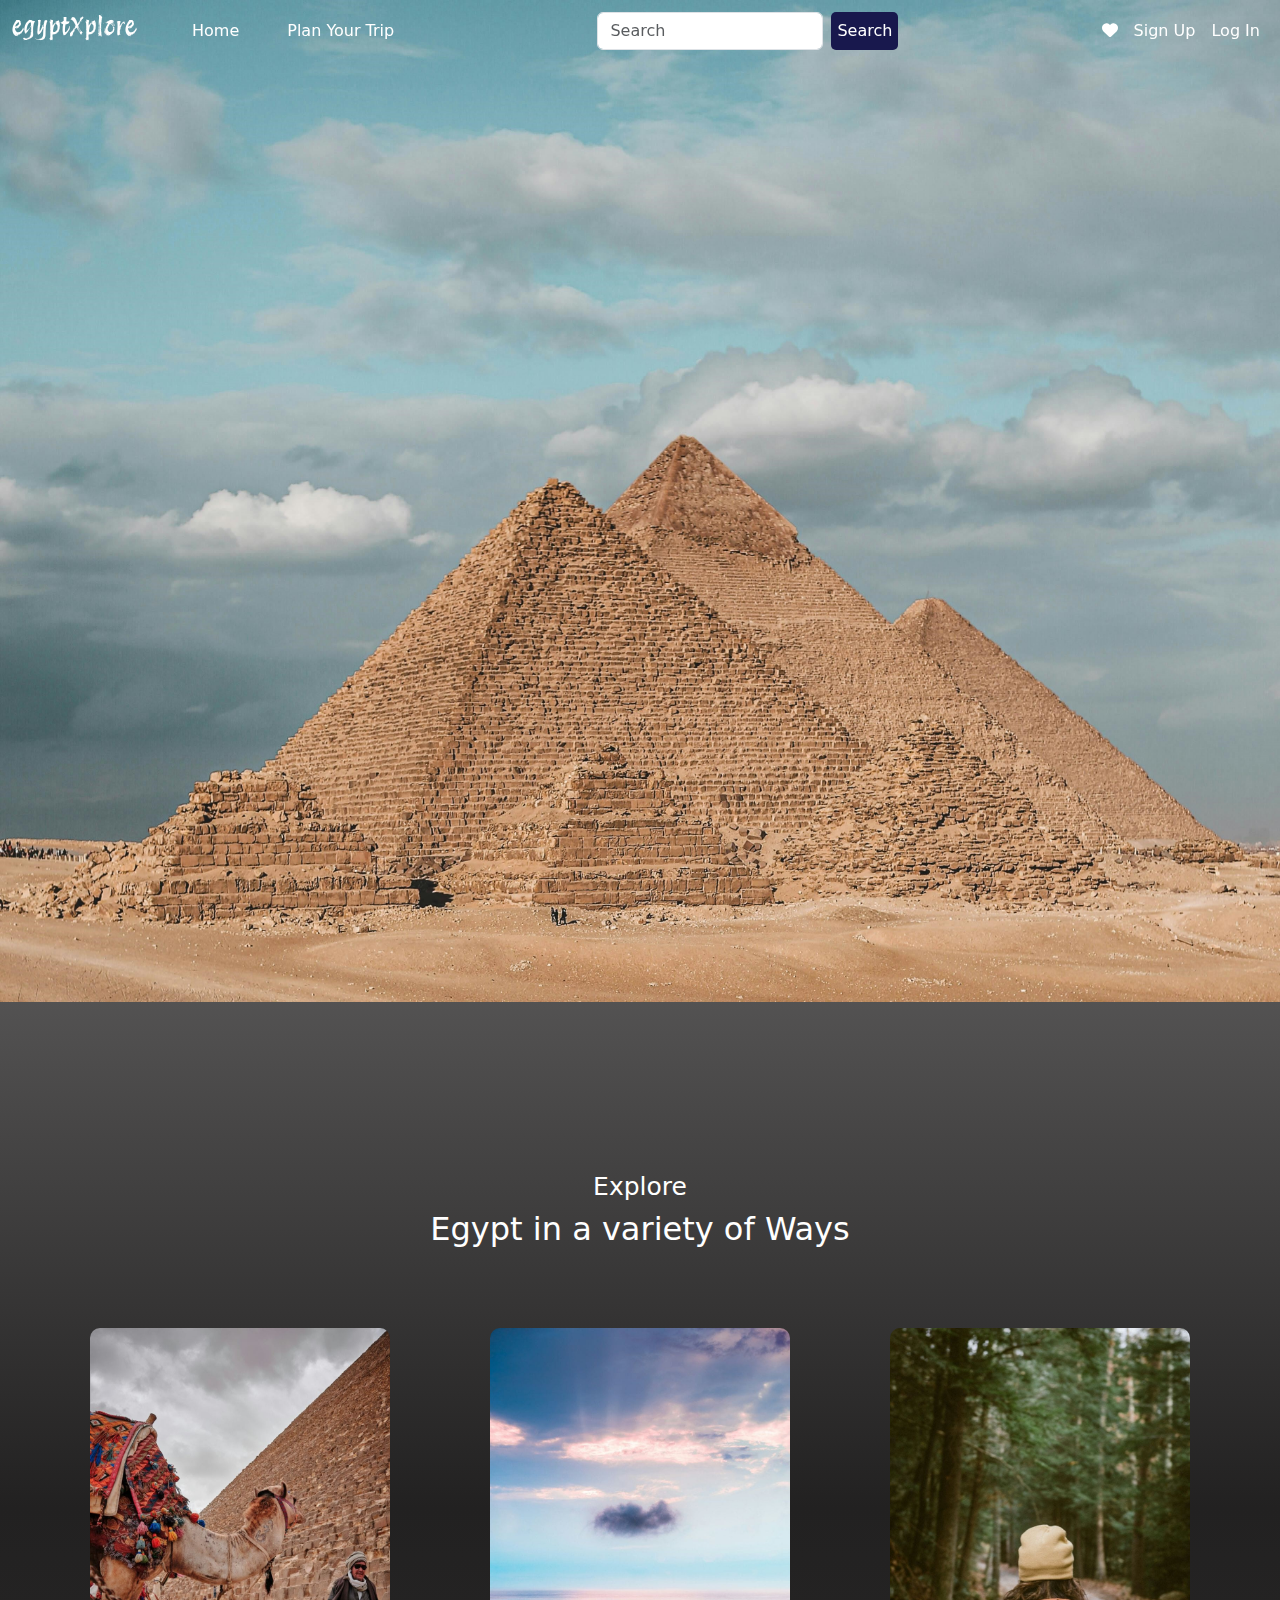
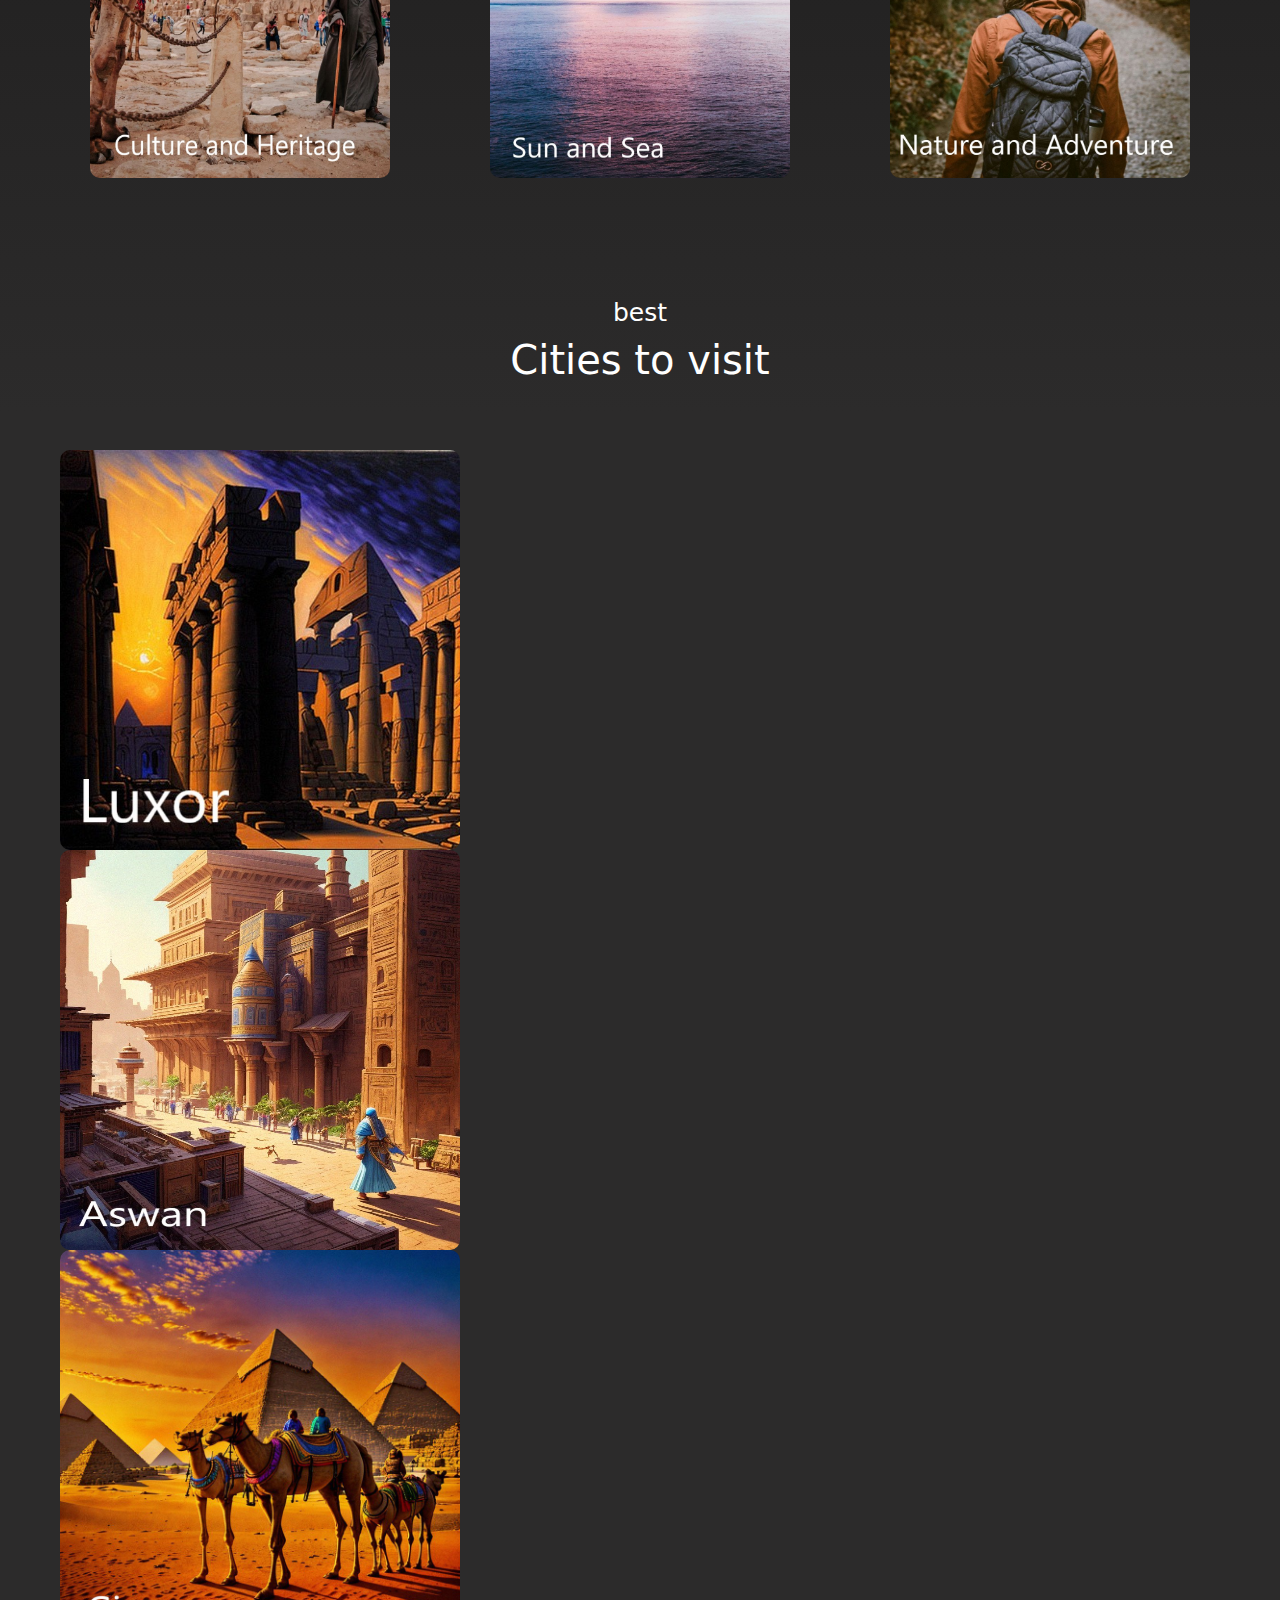
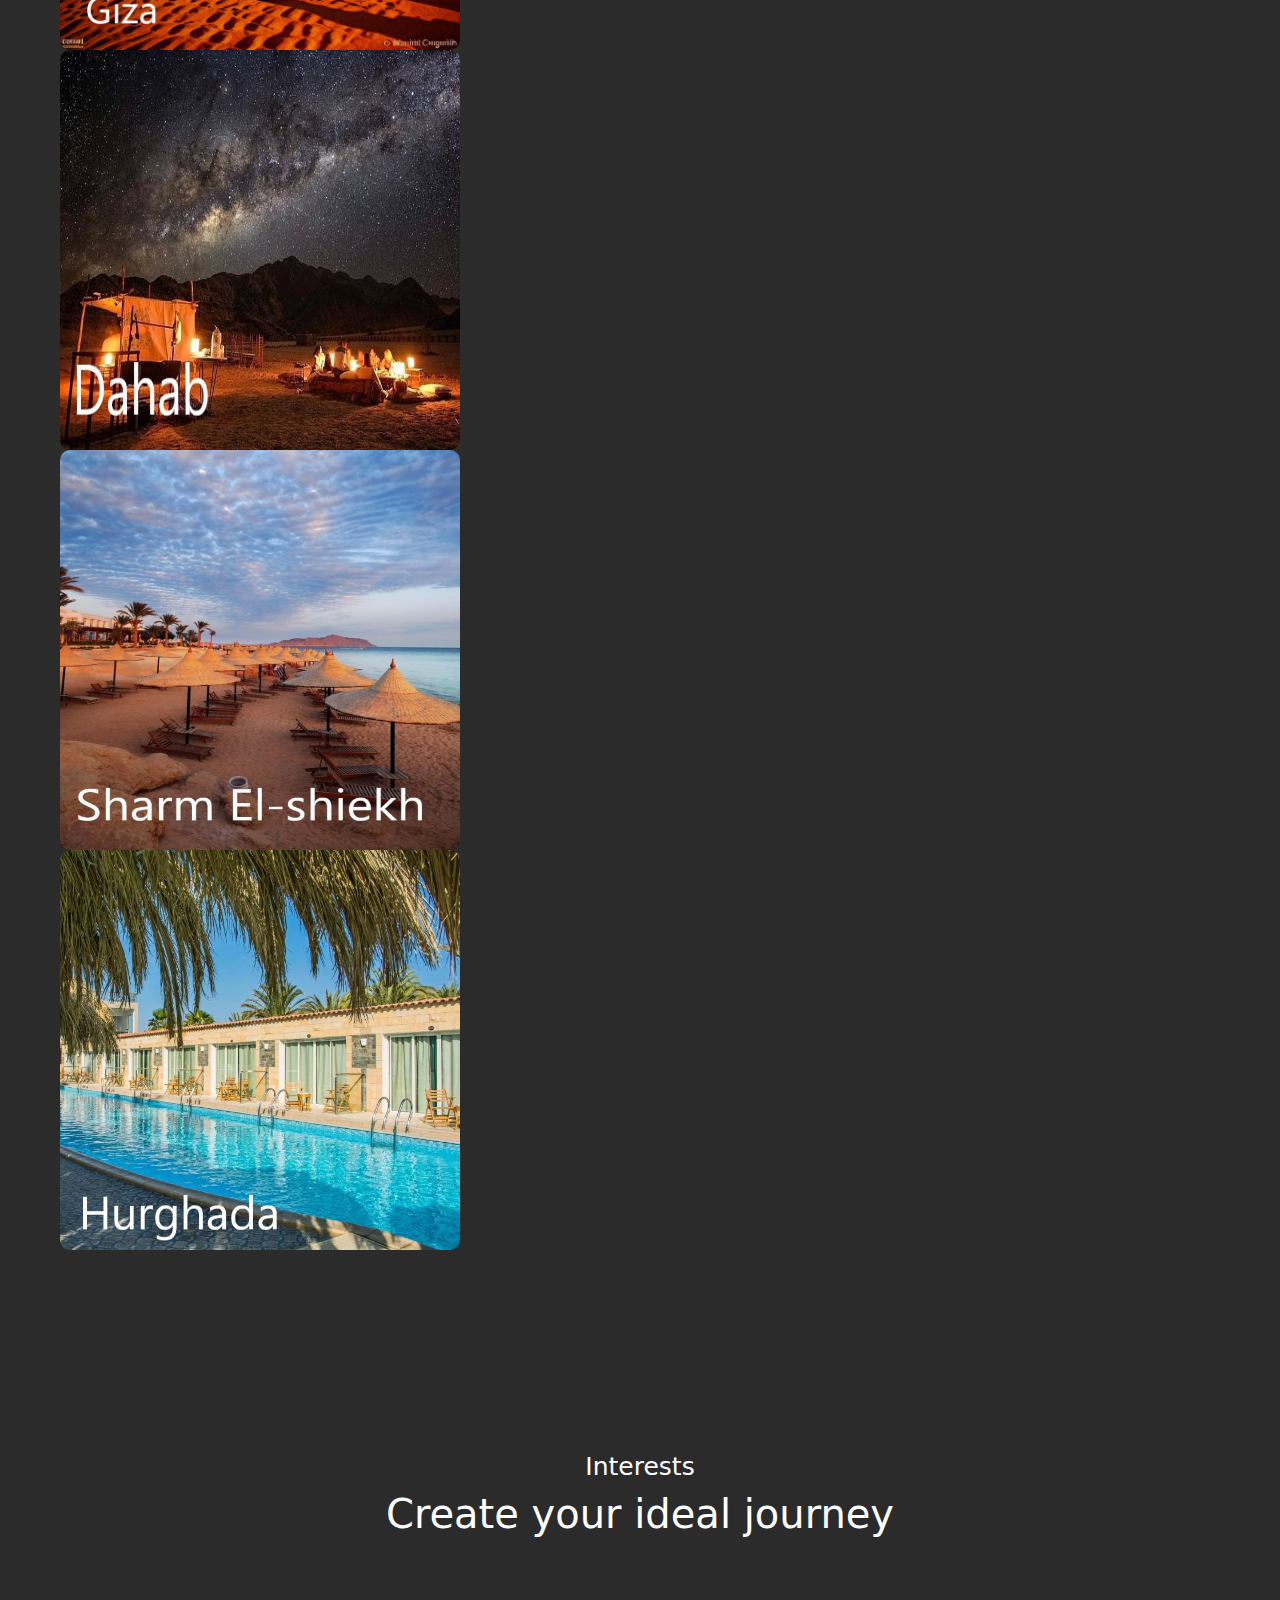
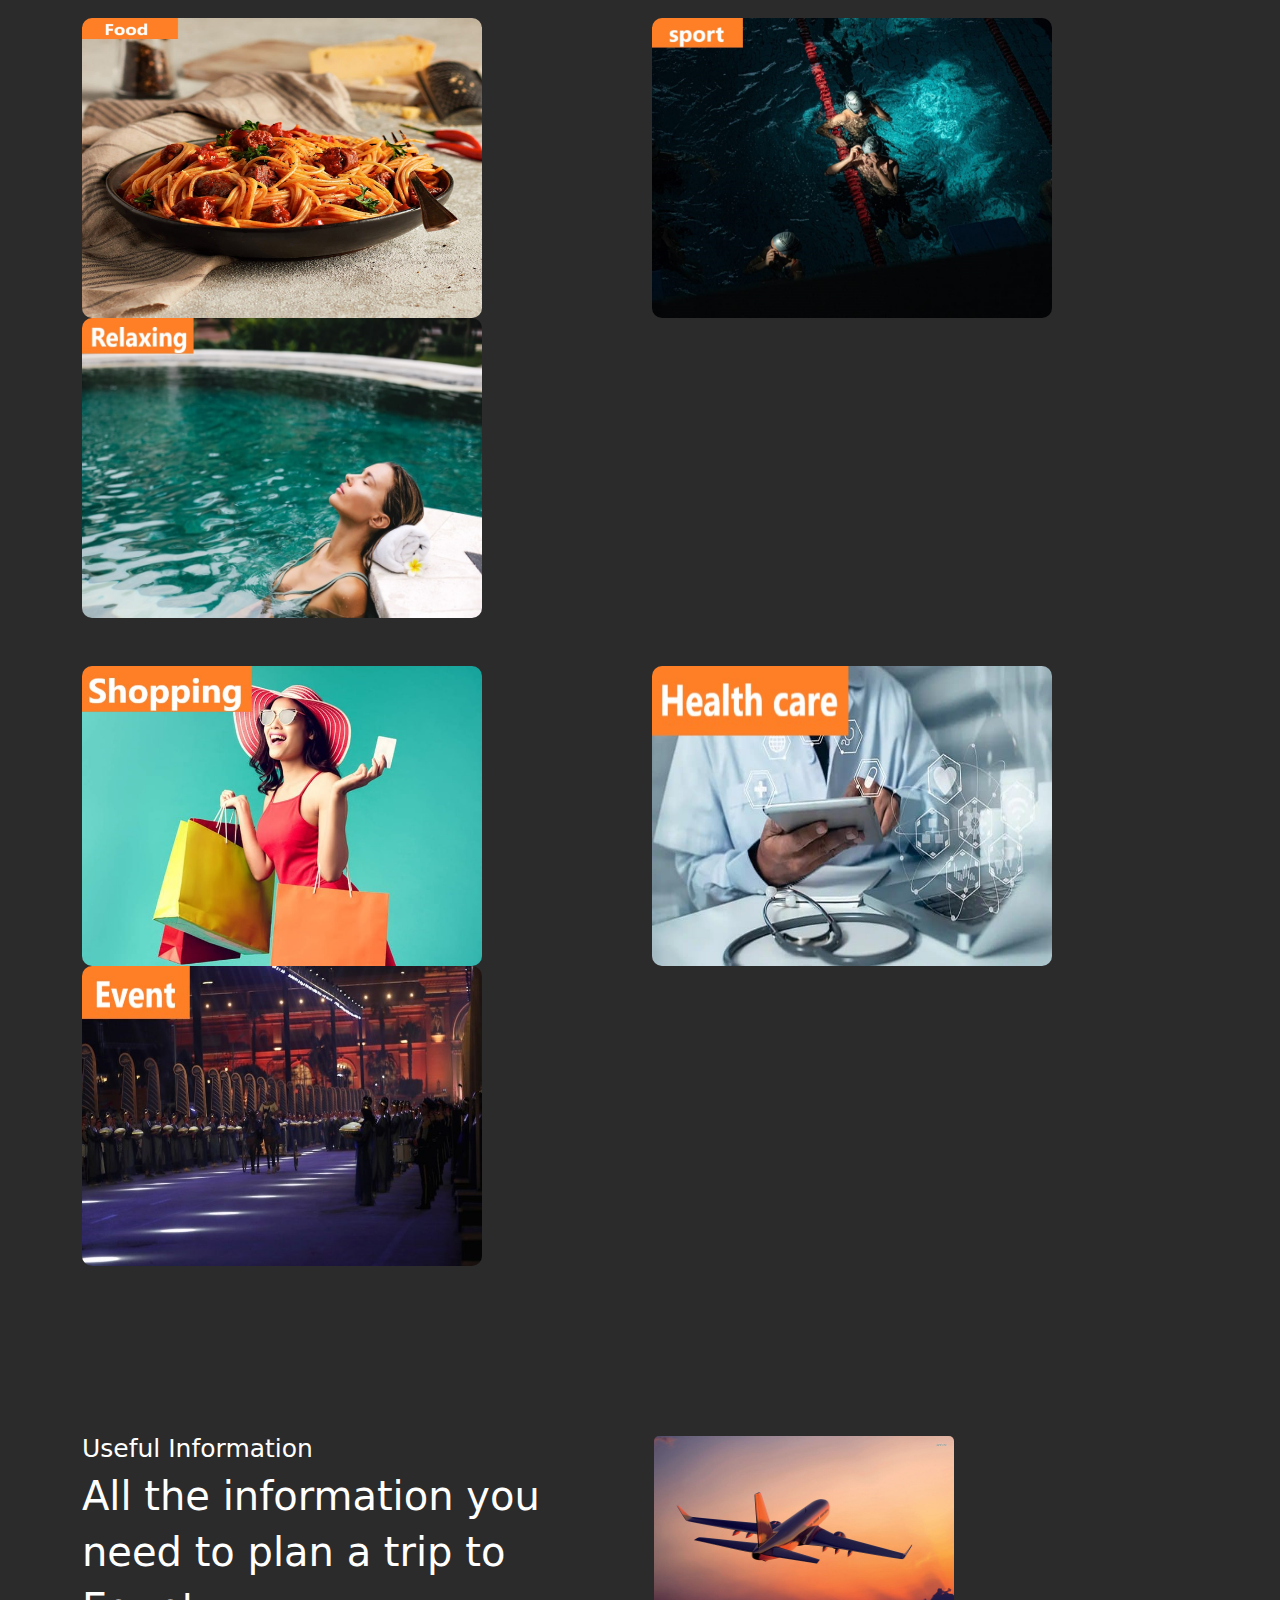
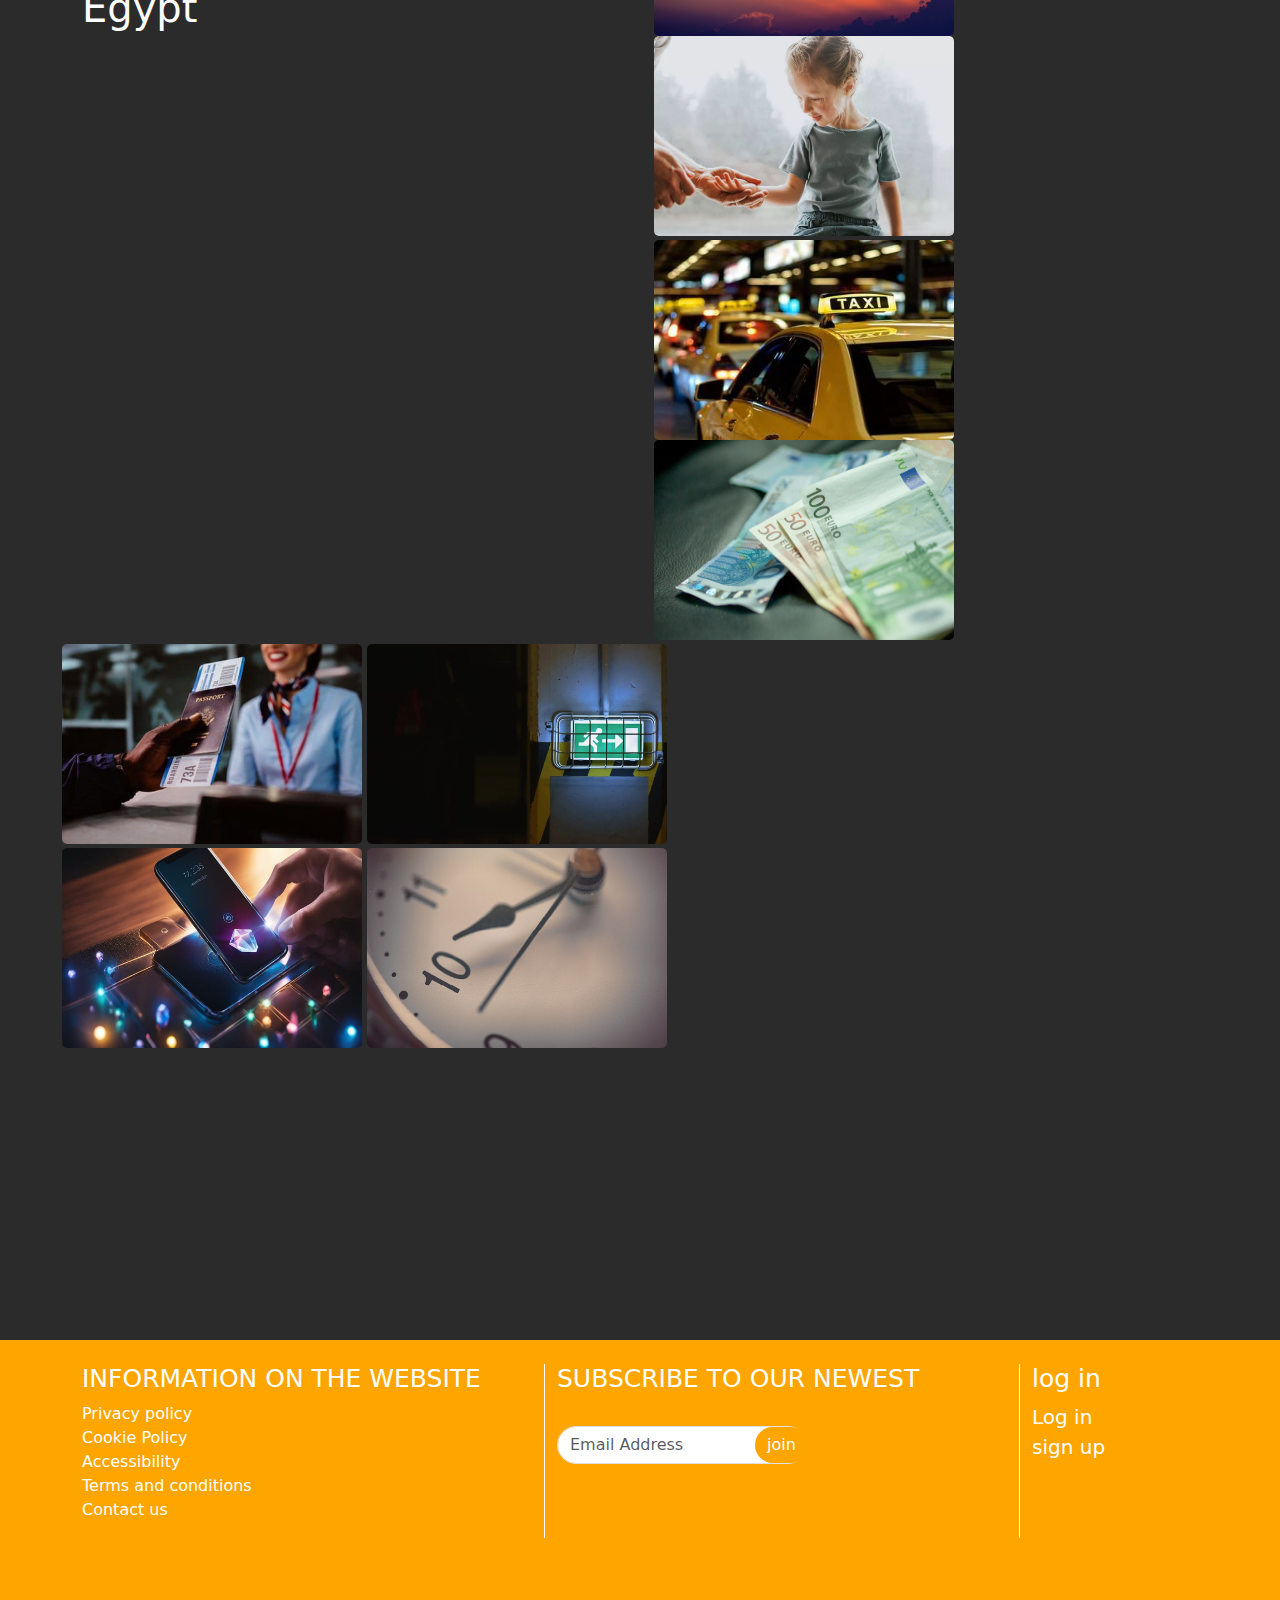
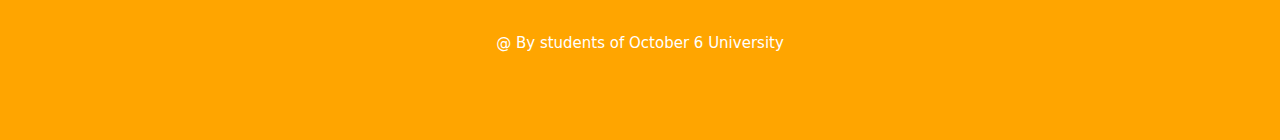
<file: index.html>
<!DOCTYPE html>
<html lang="en">
<head>
  <meta charset="UTF-8">
  <meta name="viewport" content="width=device-width, initial-scale=1.0">
  <title>egyptXplore</title>
  <link rel="stylesheet" type="text/css" href="slick.css">
  <link rel="stylesheet" href="slick/slick-theme.css">
  <link rel="stylesheet" href="https://cdnjs.cloudflare.com/ajax/libs/font-awesome/6.2.0/css/all.min.css">

  <link rel="preconnect" href="https://fonts.googleapis.com">
  <link rel="preconnect" href="https://fonts.gstatic.com" crossorigin>
  <link href="https://fonts.googleapis.com/css2?family=Protest+Revolution&display=swap" rel="stylesheet">
  <link rel="stylesheet" href="bootstrap.min.css">
  <link rel="stylesheet" href="style3.css">

</head>
<body>
  <img src="IMAGE2/pexels-photo-7566890.jpg" style=" position: relative;" width="100%">
  
  <nav class="navbar navbar-expand-lg navbar-light fixed-top ">
    <div class="container-fluid ">
      <a class="navbar-brand text-white " href="#"><h1 class="div1">egyptXplore</h1></a>
      <span class="mx-3 " ></span>
      <button style="background-color: white;"  class="navbar-toggler   " type="button" data-bs-toggle="collapse" data-bs-target="#navbarSupportedContent" aria-controls="navbarSupportedContent" aria-expanded="false" aria-label="Toggle navigation">
      <span style="background-color: white;" class="navbar-toggler-icon  "></span>
    </button>
      <div class="collapse navbar-collapse  " id="navbarSupportedContent">
        <ul class="navbar-nav me-auto mb-2 mb-lg-0  ">
          <li class="nav-item active ">
            <a class="nav-link text-white" aria-current="page" href="index.html">Home</a>
          </li>
          <span class="mx-3"></span>
          <li class="nav-item">
            <a class="nav-link text-white" href="form.html">Plan Your Trip</a>
          </li>
        </ul>
        <form class="d-flex ">
          <input class="form-control me-2" type="search" placeholder="Search" aria-label="Search">
            <button class="div3" type="submit">Search</button>
        </form>
          

        <ul class="navbar-nav ms-auto mb-2 mb-lg-0">
          <li class="nav-item">
            <a class="nav-link text-white" href="favourt.html" aria-label="Wishlist">
              <i class="fas fa-heart"></i>
            </a>
          </li>
          
          <li class="nav-item">
            <a class="nav-link text-white" href="registration.html">Sign Up</a>
          </li>
          <li class="nav-item">
            <a class="nav-link text-white" href="log in.html">Log In</a>
          </li>
        </ul>
      </div>
    </div>
 
  </nav>
 
  
  
  <section style="background-image: linear-gradient(to top, rgb(44, 43, 43) 85%, rgb(34, 33, 33), rgb(83, 82, 82)); padding: 50px; ">
    <br><br><br><br><br>
    <h1 style="color: white; text-align: center; font-size: 25px;">Explore</h1>
    <h2 style="color: white; text-align: center;">Egypt in a variety of Ways</h2>
    <br><br><br>
  
    <div style="display: flex; flex-wrap: wrap; justify-content: space-around; gap: 20px;">
      <img style="border-radius: 10px; width: 100%; max-width: 300px;" src="IMAGE2/2.jpg" alt="Image 1">
      <img style="border-radius: 10px; width: 100%; max-width: 300px;" src="IMAGE2/IMG-20240226-WA0243.jpg" alt="Image 2">
      <img style="border-radius: 10px; width: 100%; max-width: 300px;" src="IMAGE2/IMG-20240226-WA0244.jpg" alt="Image 3">
    </div>
    <br><br><br><br><br>
    <h1 style="color: white;  text-align: center; font-size:25px;">best</h1>
    <h1 style="color: white;  text-align: center;">Cities to visit</h1>
    <br><br>
   
  
      <div class="div2" style="margin: 10px;">
        <div><a href="EgyXplore\city.html"><img style="border-radius: 10px;" src="IMAGE2/IMG-20240226-WA0249.jpg" width="400px" height="400px" alt=""></a></div>
        <div><a href="EgyXplore\city.html"><img style="border-radius: 10px;" src="IMAGE2/IMG-20240226-WA0247.jpg" width="400px" height="400px" alt=""></a></div>
        <div><a href="EgyXplore\city.html"><img style="border-radius: 10px;" src="IMAGE2/IMG-20240226-WA0248.jpg" width="400px" height="400px" alt=""></a></div>
         <div><a href="EgyXplore\city.html"><img  style="border-radius: 10px;" src="IMAGE2/IMG-20240226-WA0196.jpg" width="400px" height="400px" alt=""></a></div>
          <div><a href="EgyXplore\city.html"><img style="border-radius: 10px;" src="IMAGE2/IMG-20240226-WA0234.jpg" width="400px" height="400px" alt=""></a></div>
          <div><a href="EgyXplore\city.html"><img  style="border-radius: 10px;" src="IMAGE2/IMG-20240226-WA0235.jpg" width="400px" height="400px" alt=""></a></div>
      </div>
    
<br><br><br><br><br> <br><br><br>

      <h1 style="color: white; font-size: 25px; text-align: center;">Interests</h1>
      <h1 style="color: white;  text-align: center;" >Create your  ideal journey</h1>
      <br><br><br>
     

     <div class="container">
      <div class="row">
      
          <div class="  col-xxl-4  col-xl-6  col-lg-6 col-md-12 col-sm-12 ">
            <img style="border-radius: 10px;" src="IMAGE2/8.jpg" width="400px" height="300px" alt="">
            
          </div>
          <div class=" col-xxl-4 col-xl-6  col-lg-6 col-md-12 col-sm-12 ">
            <img style="border-radius: 10px;" src="IMAGE2/9.jpg" width="400px" height="300px" alt="">
            
          </div>
          <div class=" col-xxl-4  col-xl-12  col-lg-12  col-md-12  col-sm-12 ">
            <img style="border-radius: 10px;" src="IMAGE2/6.jpg" width="400px" height="300px" alt="">
            
          </div>
        
        

      </div>
     </div><br><br>

     <div class="container">
      <div class="row">
      
          <div class="  col-xxl-4  col-xl-6  col-lg-6 col-md-12 col-sm-12 ">
            <img style="border-radius: 10px;" src="IMAGE2/7.jpg" width="400px" height="300px" alt="">
            
          </div>
          <div class=" col-xxl-4 col-xl-6  col-lg-6 col-md-12 col-sm-12 ">
            <img style="border-radius: 10px;" src="IMAGE2/4.jpg" width="400px" height="300px" alt="">
            
          </div>
          <div class=" col-xxl-4  col-xl-12  col-lg-12  col-md-12  col-sm-12 ">
            <img style="border-radius: 10px;" src="IMAGE2/5.jpg" width="400px" height="300px" alt="">
            
          </div>
        
        

      </div>
     </div>
     <br><br><br><br><br><br><br>
     <div class="container">
      <div class="row">
        <div class="col-xxl-6 col-xl-6 col-lg-6 col-md-12 col-sm-12">
          <h1 style="color: white; font-size: 25px;">Useful Information</h1>
      <h1 style="color: white;" > All the information you 
        </h1>
        <h1 style="color: white;">need to plan a trip to 
          </h1>
        <h1 style="color: white;">Egypt</h1>
        </div>
     
    <div class="col-xxl-6 col-xl-6 col-lg-6 col-md-12 col-sm-12">
      <div>
       <div style="padding: 2px;">
        <img style="border-radius: 5px;" src="IMAGE2/IMG-20240226-WA0194.jpg" width="300px" height="200px" alt="">
        <img style="border-radius: 5px;" src="IMAGE2/IMG-20240226-WA0192.jpg" width="300px" height="200px" alt="">
       </div>
        <div style="padding: 2px;">
          <img style="border-radius: 5px;" src="IMAGE2/IMG-20240226-WA0193.jpg" width="300px" height="200px" alt="">
          <img style="border-radius: 5px;" src="IMAGE2/IMG-20240226-WA0189.jpg" width="300px" height="200px" alt="">
        </div>
    </div>
      </div>
     </div>
    </div>
    <div style="margin-left: 10px;">
      <div style="padding: 2px;">
        <img style="border-radius: 5px;" src="IMAGE2/IMG-20240226-WA0188.jpg" width="300px" height="200px" alt="">
      <img style="border-radius: 5px;" src="IMAGE2/IMG-20240226-WA0187.jpg" width="300px" height="200px" alt="">
      </div>
      <div style="padding: 2px;">
        <img style="border-radius: 5px;" src="IMAGE2/IMG-20240226-WA0186.jpg" width="300px" height="200px" alt="">
        <img style="border-radius: 5px;" src="IMAGE2/IMG-20240226-WA0185.jpg" width="300px" height="200px" alt="">
      </div> <br><br><br><br><br><br><br><br><br><br>


       
    
    
  </section>
  <section  style="background-color: orange; height: 400px;">
     <br>
    
      <div  class="container">
        <div class="row">
          <div style="border-right: 1px solid white;" class="col-xxl-5 col-xl-5 col-lg-5 col-md-5 col-sm-6">
            <h1 style="font-size: 25px; color: white;">INFORMATION ON THE WEBSITE</h1>
          <ul style="color: white; list-style: none; padding: 0;">
            <li><a href="#" class="nav-link text-white">Privacy policy</a></li>
            <li><a href="#" class="nav-link text-white">Cookie Policy</a></li>
            <li><a href="#" class="nav-link text-white">Accessibility</a></li>
            <li><a href="#" class="nav-link text-white">Terms and conditions</a></li>
            <li><a href="#" class="nav-link text-white">Contact us</a></li>
          </ul>
          </div>
          <div style="border-right: 1px solid white;"  class="col-xxl-5 col-xl-5 col-lg-5 col-md-5 col-sm-6"> 
            <h1 style="font-size: 25px; color: white;">SUBSCRIBE TO OUR NEWEST</h1><br>
          <div class="d-flex align-items-center ">
            <input type="email" class="form-control me-2" style="border-radius: 20px; width: 250px;" placeholder="Email Address">
            <button class="btn btn-primary" style="background-color:orange; border: none;  margin-left:  -60px; border-radius: 20px;" type="button">join</button>
          </div>
          </div>
          <div  class="col-xxl-2 col-xl-2 col-lg-2 col-md-2 col-sm-12"> 
            <h1 style="color: white; font-size: 25px;">log in</h1>
            <a href="log in.html" style="font-size: 20px; color: white;" class="nav-link" > Log in</a>
            <a href="registration.html" style="font-size: 20px; color: white;" class="nav-link"> sign up</a>
          </div>
        </div>
      </div>
      
    
    
   <br><br> <br> <br> 

      <h1 style="color: white; text-align: center; font-size: 15px;">@ By students of October 6 University</h1>
  
  
  
  
  </section>

  


























  










  
  <script src="https://code.jquery.com/jquery-3.7.1.slim.min.js" integrity="sha256-kmHvs0B+OpCW5GVHUNjv9rOmY0IvSIRcf7zGUDTDQM8=" crossorigin="anonymous"></script>
<script src="slick.min.js"></script>
  <script src="bootstrap.bundle.min.js"></script>
  <script src="main3.js"></script>
</body>
</html>
</file>
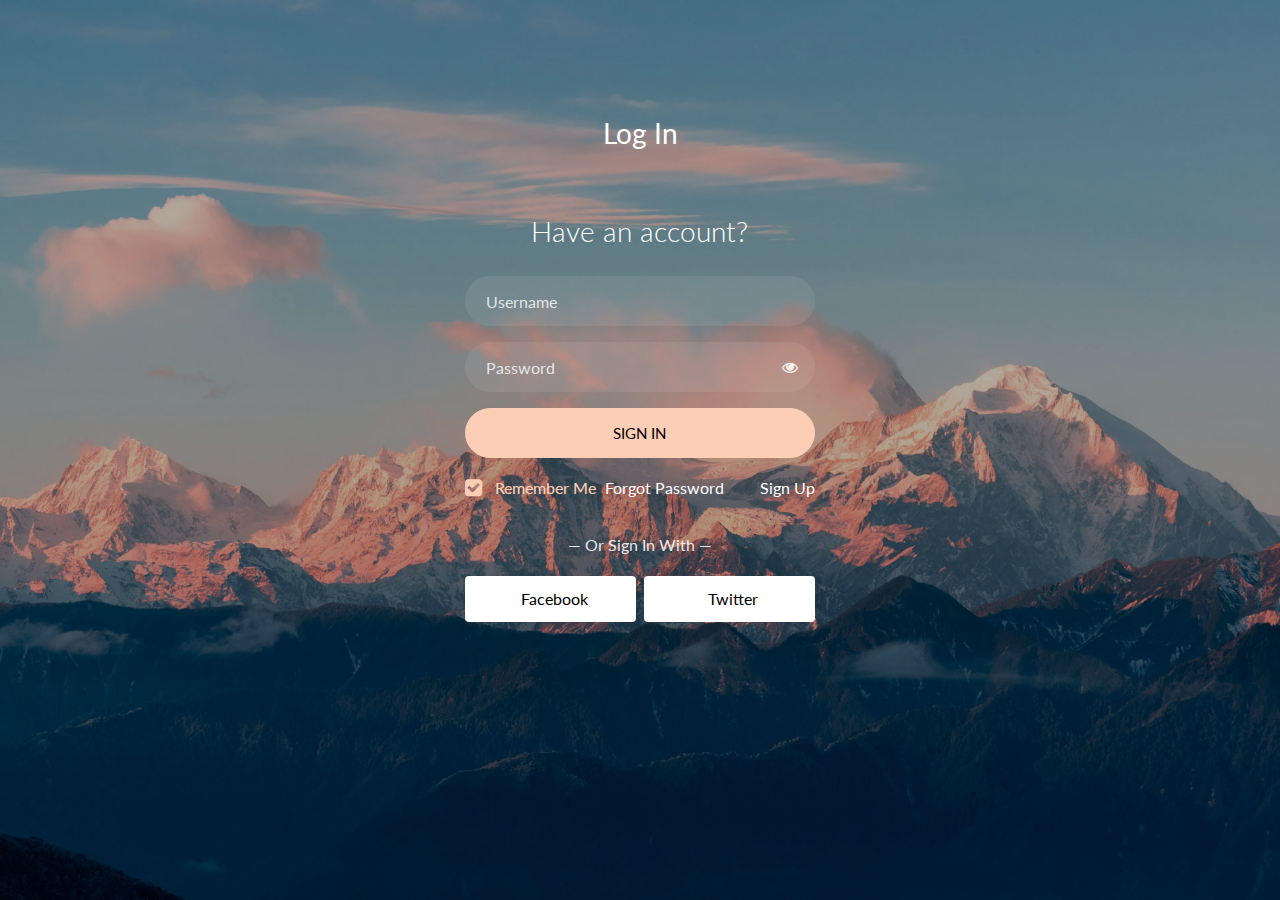
<file: log in.html>
<!doctype html>
<html lang="en">
<head>
  <title>Log In </title>
  <meta charset="utf-8">
  <meta name="viewport" content="width=device-width, initial-scale=1, shrink-to-fit=no">

  <link href="https://fonts.googleapis.com/css?family=Lato:300,400,700&display=swap" rel="stylesheet">

  <link rel="stylesheet" href="https://stackpath.bootstrapcdn.com/font-awesome/4.7.0/css/font-awesome.min.css">

  <link rel="stylesheet" href="css/style.css">

</head>
<body class="img js-fullheight" style="background-image: url(images/bg.jpg);">
  <section class="ftco-section">
    <div class="container">
      <div class="row justify-content-center">
        <div class="col-md-6 text-center mb-5">
          <h2 class="heading-section">Log In</h2>
        </div>
      </div>
      <div class="row justify-content-center">
        <div class="col-md-6 col-lg-4">
          <div class="login-wrap p-0">
            <h3 class="mb-4 text-center">Have an account?</h3>
            <form action="#" class="signin-form" onsubmit="return validateForm()">
              <div class="form-group">
                <input type="text" class="form-control" id="username" placeholder="Username">
              </div>
              <div class="form-group">
                <input type="password" class="form-control" id="password" placeholder="Password">
                <span toggle="#password-field" class="fa fa-fw fa-eye field-icon toggle-password"></span>
              </div>
              <div class="form-group">
                <button type="submit" class="form-control btn btn-primary submit px-3">Sign In</button>
              </div>
              <div class="form-group d-md-flex">
                <div class="w-100">
                  <label class="checkbox-wrap checkbox-primary">Remember Me
                    <input type="checkbox" checked>
                    <span class="checkmark"></span>
                  </label>
                </div>
                <div class="w-100">
                  <a href="#" style="color: #fff">Forgot Password</a>
                </div>
                <div class="w-50 text-md-right">
                  <a href="registration.html" style="color: #fff">Sign Up</a>
                </div>
              </div>
            </form>
            <p class="w-100 text-center">&mdash; Or Sign In With &mdash;</p>
            <div class="social d-flex text-center">
              <a href="#" class="px-2 py-2 mr-md-1 rounded"><span class="ion-logo-facebook mr-2"></span> Facebook</a>
              <a href="#" class="px-2 py-2 ml-md-1 rounded"><span class="ion-logo-twitter mr-2"></span> Twitter</a>
            </div>
          </div>
          </div>
          </div>
          </div>
          </section>

  <script src="js/jquery.min.js"></script>
  <script src="js/popper.js"></script>
  <script src="js/bootstrap.min.js"></script>
  <script src="js/main.js"></script>
  <script>
    

      </script>
</file>
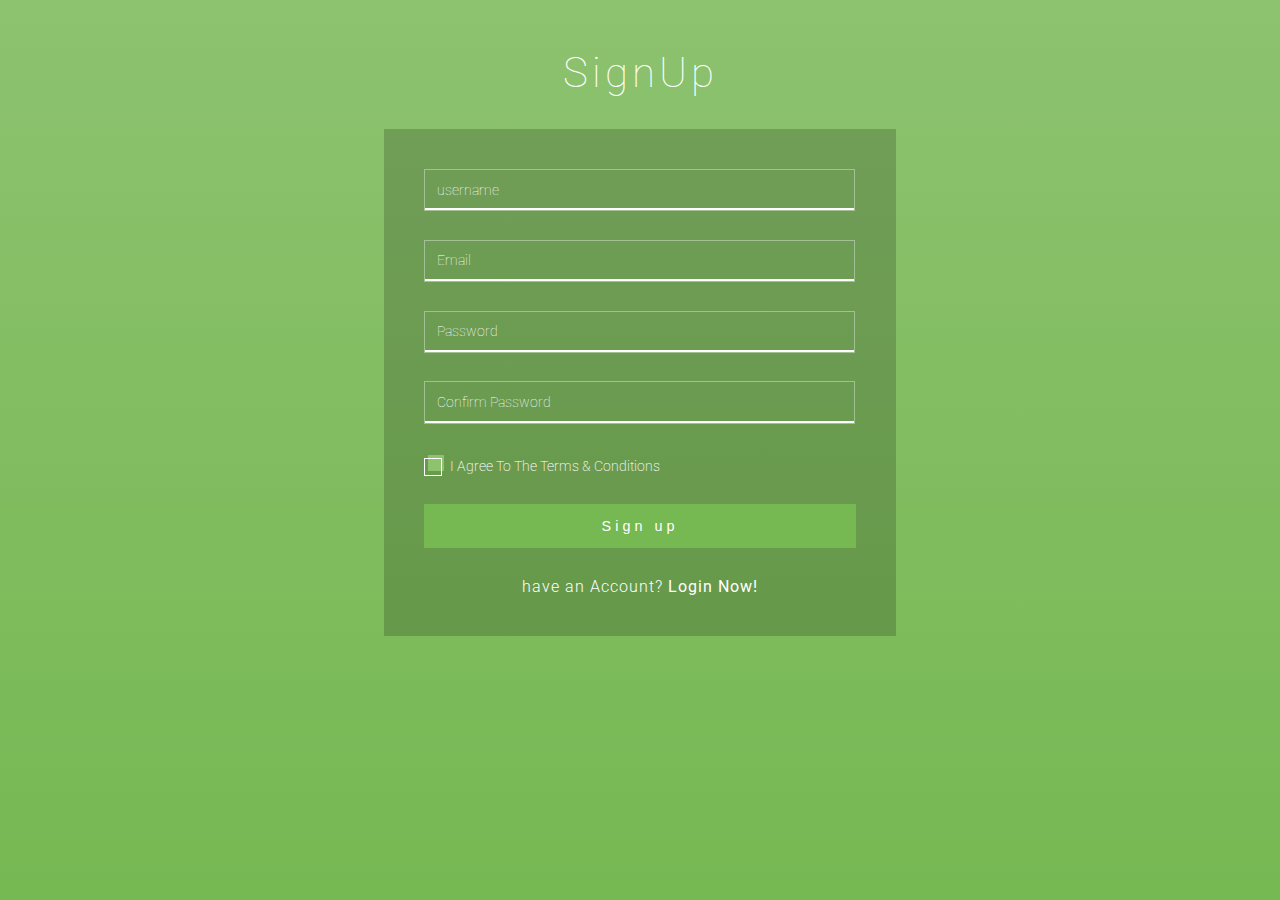
<file: registration.html>
<!DOCTYPE html>
<html>
<head>
  <title> Sign Up </title>
  <meta name="viewport" content="width=device-width, initial-scale=1">
  <meta http-equiv="Content-Type" content="text/html; charset=utf-8" />
  <link rel="stylesheet" href="style.css">

  <link href="//fonts.googleapis.com/css?family=Roboto:300,300i,400,400i,700,700i" rel="stylesheet">
  </head>
<body>
  <div class="main-w3layouts wrapper">
    <h1> SignUp </h1>
    <div class="main-agileinfo">
      <div class="agileits-top">
        <form id="signup-form" action="#">
          <input class="text" type="text" name="username" placeholder="username">
          <input class="text email" type="email" name="email" placeholder="Email">
          <input class="text" type="password" name="password" placeholder="Password">
          <input class="text w3lpass" type="password" name="confirm-password" placeholder="Confirm Password">
          <div class="wthree-text">
            <label class="anim">
              <input type="checkbox" class="checkbox" required>
              <span>I Agree To The Terms & Conditions</span>
            </label>
            <div class="clear"> </div>
          </div>
          <button class="div2" type="submit">Sign up</button>
        </form>
        <p>
          have an Account? <a href="log in.html"> Login Now!</a>
        </p>
      </div>
    </div>

    <ul class="colorlib-bubbles">
      <li></li>
      <li></li>
      <li></li>
      <li></li>
      <li></li>
      <li></li>
      <li></li>
      <li></li>
      <li></li>
      <li></li>
      <li></li>
      <li></li>
      <li></li>
      <li></li>
      <li></li>
      <li></li>
      <li></li>
      <li></li>
      <li></li>
      <li></li>
      <li></li>
      <li></li>
      <li></li>
      <li></li>
      <li></li>
      <li></li>
      <li></li>
      <li></li>
      <li></li>
      <li></li>
      <li></li>
      <li></li>
      <li></li>
      <li></li>
      <li></li>
      <li></li>
      <li></li>
      <li></li>
      <li></li>
      <li></li>
      <li></li>
      <li></li>
      <li></li>
      <li></li>
      <li></li>
      <li></li>
      <li></li>
      <li></li>
      <li></li>
      <li></li>
      <li></li>
      <li></li>
      <li></li>
      <li></li>
      <li></li>
      <li></li>
      <li></li>
      <li></li>
      <li></li>
      <li></li>
      <li></li>
      <li></li>
      <li></li>
      <li></li>
      <li></li>
      <li></li>
      <li></li>
      <li></li>
      <li></li>
      <li></li>
      <li></li>
      <li></li>
      <li></li>
      <li></li>
      <li></li>
      <li></li>
      <li></li>
      <li></li>
      <li></li>
      <li></li>
      <li></li>
      <li></li>
      <li></li>
      <li></li>
      <li></li>
      <li></li>
      <li></li>
      <li></li>
      <li></li>
      <li></li>
      <li></li>
      <li></li>
      <li></li>
      <li></li>
      <li></li>
      <li></li>
      <li></li>
      <li></li>
      <li></li>
      <li></li>
      <li></li>
      <li></li>
      <li></li>
      <li></li>
      <li></li>
      <li></li>
      <li></li>
      <li></li>
      <li></li>
      <li></li>
      <li></li>
      <li></li>
      <li></li>
      <li></li>
      <li></li>
      <li></li>
      <li></li>
      <li></li>
      <li></li>
      <li></li>
      <li></li>
      <li></li>
      <li></li>
      <li></li>
      <li></li>
      <li></li>
      <li></li>
      <li></li>
      <li></li>
      <li></li>
      <li></li>
      <li></li>
      <li></li>
      <li></li>
      <li></li>
      <li></li>
      <li></li>
      <li></li>
      <li></li>
      <li></li>
      <li></li>
      <li></li>
      <li></li>
      <li></li>
      <li></li>
      <li></li>
      <li></li>
      <li></li>
      <li></li>
      <li></li>
      <li></li>
      <li></li>
      <li></li>
      <li></li>
      <li></li>
      <li></li>
      <li></li>
      <li></li>
      <li></li>
      <li></li>
      <li></li>
      <li></li>
      <li></li>
      <li></li>
      <li></li>
      <li></li>
      <li></li>
      <li></li>
      <li></li>
      <li></li>
      <li></li>
      <li></li>
      <li></li>
      <li></li>
      <li></li>
      <li></li>
      <li></li>
      <li></li>
      <li></li>
      <li></li>
      <li></li>
      <li></li>
      <li></li>
      <li></li>
      <li></li>
      <li></li>
      <li></li>
      <li></li>
      <li></li>
      <li></li>
      <li></li>
      <li></li>
      <li></li>
      <li></li>
      <li></li>
      <li></li>
      <li></li>
      <li></li>
      <li></li>
      <li></li>
      <li></li>
      <li></li>
      <li></li>
      <li></li>
      <li></li>
      <li></li>
      <li></li>
      <li></li>
      <li></li>
      <li></li>
      <li></li>
      <li></li>
      <li></li>
      <li></li>
      <li></li>
      <li></li>
      <li></li>
      <li></li>
      <li></li>
      <li></li>
      <li></li>
      <li></li>
      <li></li>
      <li></li>
      <li></li>
      <li></li>
      <li></li>
      <li></li>
      <li></li>
      <li></li>
      <li></li>
      <li></li>
      <li></li>
      <li></li>
      <li></li>
      <li></li>
      <li></li>
      <li></li>
      <li></li>
      <li></li>
      <li></li>
      <li></li>
      <li></li>
      <li></li>
      <li></li>
      <li></li>
      <li></li>
      <li></li>
      <li></li>
      <li></li>
      <li></li>
      <li></li>
      <li></li>
      <li></li>
      <li></li>
      <li></li>
      <li></li>
      <li></li>
      <li></li>
      <li></li>
      <li></li>
      <li></li>
      <li></li>
      <li></li>
      <li></li>
      <li></li>
      <li></li>
      <li></li>
      <li></li>
      <li></li>
      <li></li>
      <li></li>
      <li></li>
      <li></li>
      <li></li>
      <li></li>
      <li></li>
      <li></li>
      <li></li>
      <li></li>
      <li></li>
      <li></li>
      <li></li>
      <li></li>
      <li></li>
      <li></li>
      <li></li>
      <li></li>
      <li></li>
      <li></li>
      <li></li>
      <li></li>
      <li></li>
      <li></li>
      <li></li>
      <li></li>
      <li></li>
      <li></li>
      <li></li>
      <li></li>
      <li></li>
      <li></li>
      <li></li>
      <li></li>
      <li></li>
      <li></li>
      <li></li>
      <li></li>
      <li></li>
      <li></li>
      <li></li>
      <li></li>
      <li></li>
      <li></li>
      <li></li>
      <li></li>
      <li></li>
      <li></li>
      <li></li>
      <li></li>
      <li></li>
      <li></li>
      <li></li>
      <li></li>
      <li></li>
      <li></li>
      <li></li>
      <li></li>
      <li></li>
      <li></li>
      <li></li>
      <li></li>
      <li></li>
      <li></li>
      <li></li>
      <li></li>
      <li></li>
      <li></li>
      <li></li>
      <li></li>
      <li></li>
      <li></li>
      <li></li>
      <li></li>
      <li></li>
      <li></li>
      <li></li>
      <li></li>
      <li></li>
      <li></li>
      <li></li>
      <li></li>
      <li></li>
      <li></li>
      <li></li>
      <li></li>
      <li></li>
      <li></li>
      <li></li>
      <li></li>
      <li></li>
      <li></li>
      <li></li>
      <li></li>
      <li></li>
      <li></li>
      <li></li>
      <li></li>
      <li></li>
      <li></li>
      <li></li>
      <li></li>
      <li></li>
      <li></li>
      <li></li>
      <li></li>
      <li></li>
      <li></li>
      <li></li>
      <li></li>
      <li></li>
      <li></li>
      <li></li>
      <li></li>
      <li></li>
      <li></li>
      <li></li>
      <li></li>
      <li></li>
      <li></li>
      <li></li>
      <li></li>
      <li></li>
      <li></li>
      <li></li>
      <li></li>
      <li></li>
      <li></li>
      <li></li>
      <li></li>
      <li></li>
      <li></li>
      <li></li>
      <li></li>
      <li></li>
      <li></li>
      <li></li>
      <li></li>
      <li></li>
      <li></li>
      <li></li>
      <li></li>
      <li></li>
      <li></li>
      <li></li>
      <li></li>
      <li></li>
      <li></li>
      <li></li>
      <li></li>
      <li></li>
      <li></li>
      <li></li>
      <li></li>
      <li></li>
      <li></li>
      <li></li>
      <li></li>
      <li></li>
      <li></li>
      <li></li>
      <li></li>
      <li></li>
      <li></li>
      <li></li>
      <li></li>
      <li></li>
      <li></li>
      <li></li>
      <li></li>
      <li></li>
      <li></li>
      <li></li>
      <li></li>
      <li></li>
      <li></li>
      <li></li>
      <li></li>
      <li></li>
      <li></li>
      <li></li>
      <li></li>
      <li></li>
      <li></li>
      <li></li>
      <li></li>
      <li></li>
      <li></li>
      <li></li>
      <li></li>
      <li></li>
      <li></li>
      <li></li>
      <li></li>
      <li></li>
      <li></li>
      <li></li>
      <li></li>
      <li></li>
      <li></li>
      <li></li>
      <li></li>
      <li></li>
      <li></li>
      <li></li>
      <li></li>
      <li></li>
      <li></li>
      <li></li>
      <li></li>
      <li></li>
      <li></li>
      <li></li>
      <li></li>
      <li></li>
      <li></li>
      <li></li>
      <li></li>
      <li></li>
      <li></li>
      <li></li>
      <li></li>
      <li></li>
      <li></li>
      <li></li>
      <li></li>
      <li></li>
      <li></li>
      <li></li>
      <li></li>
      <li></li>
      <li></li>
      <li></li>
      <li></li>
      <li></li>
      <li></li>
      <li></li>
      <li></li>
      <li></li>
      <li></li>
      <li></li>
      <li></li>
      <li></li>
      <li></li>
      <li></li>
      <li></li>
      <li></li>
      <li></li>
      <li></li>
      <li></li>
      <li></li>
      <li></li>
      <li></li>
      <li></li>
      <li></li>
      <li></li>
      <li></li>
      <li></li>
      <li></li>
      <li></li>
      <li></li>
      <li></li>
      <li></li>
      <li></li>
      <li></li>
      <li></li>
      <li></li>
      <li></li>
      <li></li>
      <li></li>
      <li></li>
      <li></li>
      <li></li>
      <li></li>
      <li></li>
      <li></li>
      <li></li>
      <li></li>
      <li></li>
      <li></li>
      <li></li>
      <li></li>
      <li></li>
      <li></li>
      <li></li>
      <li></li>
      <li></li>
      <li></li>
      <li></li>
      <li></li>
      <li></li>
      <li></li>
      <li></li>
      <li></li>
      <li></li>
      <li></li>
      <li></li>
      <li></li>
      <li></li>
      <li></li>
      <li></li>
      <li></li>
      <li></li>
      <li></li>
      <li></li>
      <li></li>
      <li></li>
      <li></li>
      <li></li>
      <li></li>
      <li></li>
      <li></li>
      <li></li>
      <li></li>
      <li></li>
      <li></li>
      <li></li>
      <li></li>
      <li></li>
      <li></li>
      <li></li>
      <li></li>
      <li></li>
      <li></li>
      <li></li>
      <li></li>
      <li></li>
      <li></li>
      <li></li>
      <li></li>
      <li></li>
      <li></li>
      <li></li>
      <li></li>
      <li></li>
      <li></li>
      <li></li>
      <li></li>
      <li></li>
      <li></li>
      <li></li>
      <li></li>
      <li></li>
      <li></li>
      <li></li>
      <li></li>
      <li></li>
      <li></li>
      <li></li>
      <li></li>
      <li></li>
      <li></li>
      <li></li>
      <li></li>
      <li></li>
      <li></li>
      <li></li>
      <li></li>
      <li></li>
      <li></li>
      <li></li>
      <li></li>
      <li></li>
      <li></li>
      <li></li>
      <li></li>
      <li></li>
      <li></li>
      <li></li>
      <li></li>
      <li></li>
      <li></li>
      <li></li>
      <li></li>
      <li></li>
      <li></li>
      <li></li>
      <li></li>
      <li></li>
      <li></li>
      <li></li>
      <li></li>
      <li></li>
      <li></li>
      <li></li>
      <li></li>
      <li></li>
      <li></li>
      <li></li>
      <li></li>
      <li></li>
      <li></li>
      <li></li>
      <li></li>
      <li></li>
      <li></li>
      <li></li>
      <li></li>
      <li></li>
      <li></li>
      <li></li>
      <li></li>
      <li></li>
      <li></li>
      <li></li>
      <li></li>
      <li></li>
      <li></li>
      <li></li>
      <li></li>
      <li></li>
      <li></li>
      <li></li>
      <li></li>
      <li></li>
      <li></li>
      <li></li>
      <li></li>
      <li></li>
      <li></li>
      <li></li>
      <li></li>
      <li></li>
      <li></li>
      <li></li>
      <li></li>
      <li></li>
      <li></li>
      <li></li>
      <li></li>
      <li></li>
      <li></li>
      <li></li>
      <li></li>
      <li></li>
      <li></li>
      <li></li>
      <li></li>
      <li></li>
      <li></li>
      <li></li>
      <li></li>
      <li></li>
      <li></li>
      <li></li>
      <li></li>
      <li></li>
      <li></li>
      <li></li>
      <li></li>
      <li></li>
      <li></li>
      <li></li>
      <li></li>
      <li></li>
      <li></li>
      <li></li>
      <li></li>
      <li></li>
      <li></li>
      <li></li>
      <li></li>
      <li></li>
      <li></li>
      <li></li>
      <li></li>
      <li></li>
      <li></li>
      <li></li>
      <li></li>
      <li></li>
      <li></li>
      <li></li>
      <li></li>
      <li></li>
      <li></li>
      <li></li>
      <li></li>
      <li></li>
      <li></li>
      <li></li>
      <li></li>
      <li></li>
      <li></li>
      <li></li>
      <li></li>
      <li></li>
      <li></li>
      <li></li>
      <li></li>
      <li></li>
      <li></li>
      <li></li>
      <li></li>
      <li></li>
      <li></li>
      <li></li>
      <li></li>
      <li></li>
      <li></li>
      <li></li>
      <li></li>
      <li></li>
      <li></li>
      <li></li>
      <li></li>
      <li></li>
      <li></li>
      <li></li>
      <li></li>
      <li></li>
      <li></li>
      <li></li>
      <li></li>
      <li></li>
      <li></li>
      <li></li>
      <li></li>
      <li></li>
      <li></li>
      <li></li>
      <li></li>
      <li></li>
      <li></li>
      <li></li>
      <li></li>
      <li></li>
      <li></li>
      <li></li>
      <li></li>
      <li></li>
      <li></li>
      <li></li>
      <li></li>
      <li></li>
      <li></li>
      <li></li>
      <li></li>
      <li></li>
      <li></li>
      <li></li>
      <li></li>
      <li></li>
      <li></li>
      <li></li>
      <li></li>
      <li></li>
      <li></li>
      <li></li>
      <li></li>
      <li></li>
      <li></li>
      <li></li>
      <li></li>
      <li></li>
      <li></li>
      <li></li>
      <li></li>
      <li></li>
      <li></li>
      <li></li>
      <li></li>
      <li></li>
      <li></li>
      <li></li>
      <li></li>
      <li></li>
      <li></li>
      <li></li>
      <li></li>
      <li></li>
      <li></li>
      <li></li>
      <li></li>
      <li></li>
      <li></li>
      <li></li>
      <li></li>
      <li></li>
      <li></li>
      <li></li>
      <li></li>
      <li></li>
      <li></li>
      <li></li>
      <li></li>
      <li></li>
      <li></li>
      <li></li>
      <li></li>
      <li></li>
      <li></li>
      <li></li>
      <li></li>
      <li></li>
      <li></li>
      <li></li>
      <li></li>
      <li></li>
      <li></li>
      <li></li>
      <li></li>
      <li></li>
      <li></li>
      <li></li>
      <li></li>
      <li></li>
      <li></li>
      <li></li>
      <li></li>
      <li></li>
      <li></li>
      <li></li>
      <li></li>
      <li></li>
      <li></li>
      <li></li>
      <li></li>
      <li></li>
      <li></li>
      <li></li>
      <li></li>
      <li></li>
      <li></li>
      <li></li>
      <li></li>
      <li></li>
      <li></li>
      <li></li>
      <li></li>
      <li></li>
      <li></li>
      <li></li>
      <li></li>
      <li></li>
      <li></li>
      <li></li>
      <li></li>
      <li></li>
      <li></li>
      <li></li>
      <li></li>
      <li></li>
      <li></li>
      <li></li>
      <li></li>
      <li></li>
      <li></li>
      <li></li>
      <li></li>
      <li></li>
      <li></li>
      <li></li>
      <li></li>
      <li></li>
      <li></li>
      <li></li>
      <li></li>
      <li></li>
      <li></li>
      <li></li>
      <li></li>
      <li></li>
      <li></li>
      <li></li>
      <li></li>
      <li></li>
      <li></li>
      <li></li>
      <li></li>
      <li></li>
      <li></li>
      <li></li>
      <li></li>
      <li></li>
      <li></li>
      <li></li>
      <li></li>
      <li></li>
      <li></li>
      <li></li>
      <li></li>
      <li></li>
      <li></li>
      <li></li>
      <li></li>
      <li></li>
      <li></li>
      <li></li>
      <li></li>
      <li></li>
      <li></li>
      <li></li>
      <li></li>
      <li></li>
      <li></li>
      <li></li>
      <li></li>
      <li></li>
      <li></li>
      <li></li>
      <li></li>
      <li></li>
      <li></li>
      <li></li>
      <li></li>
      <li></li>
      <li></li>
      <li></li>
      <li></li>
      <li></li>
      <li></li>
      <li></li>
      <li></li>
      <li></li>
      <li></li>
      <li></li>
      <li></li>
      <li></li>
      <li></li>
      <li></li>
      <li></li>
      <li></li>
      <li></li>
      <li></li>
      <li></li>
      <li></li>
      <li></li>
      <li></li>
      <li></li>
      <li></li>
      </ul>
  </div>

  <script>
    const form = document.getElementById("signup-form");

    form.addEventListener("submit", function(event) {
      event.preventDefault(); // Prevent default form submission

      const username = document.getElementsByName("username")[0].value;
      const email = document.getElementsByName("email")[0].value;
      const password = document.getElementsByName("password")[0].value;
      const confirmPassword = document.getElementsByName("confirm-password")[0].value;

      let isValid = true;

      // Username validation
      if (username.length < 3) {
        alert("Username must be at least 3 characters long.");
        isValid = false;
      }

      // Email validation
      if (!email.includes("@")) {
        alert("You must enter your email");
        isValid = false;
      }

      // Password validation
      if (password.length < 8) {
        alert("Password must be at least 8 characters long.");
        isValid = false;
      }

      // Confirm password validation
      if (password !== confirmPassword) {
        alert("Passwords do not match.");
        isValid = false;
      }

      if (isValid) {
        alert("sign up is succed")
        // Form is valid, redirect to login page
        window.location.href = "log in.html";
      }
    });
  </script>
</body>
</html>
</file>
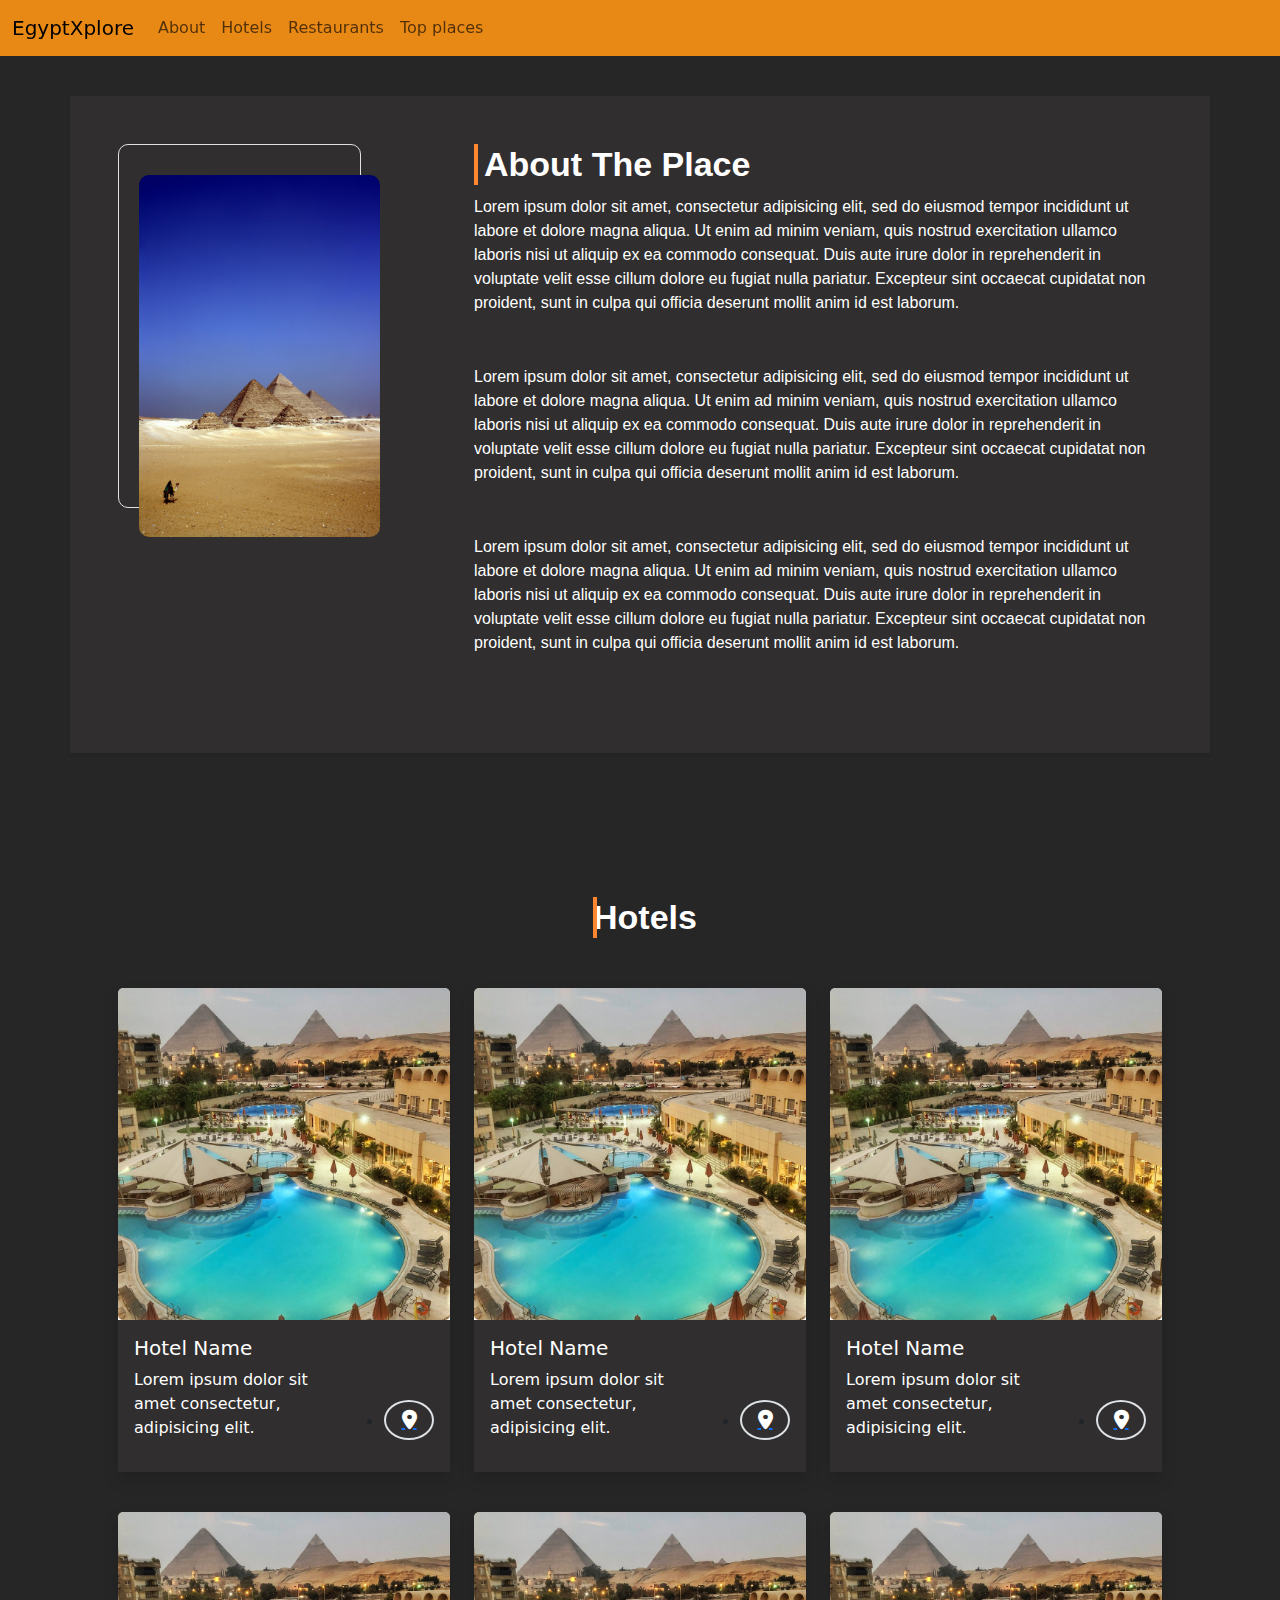
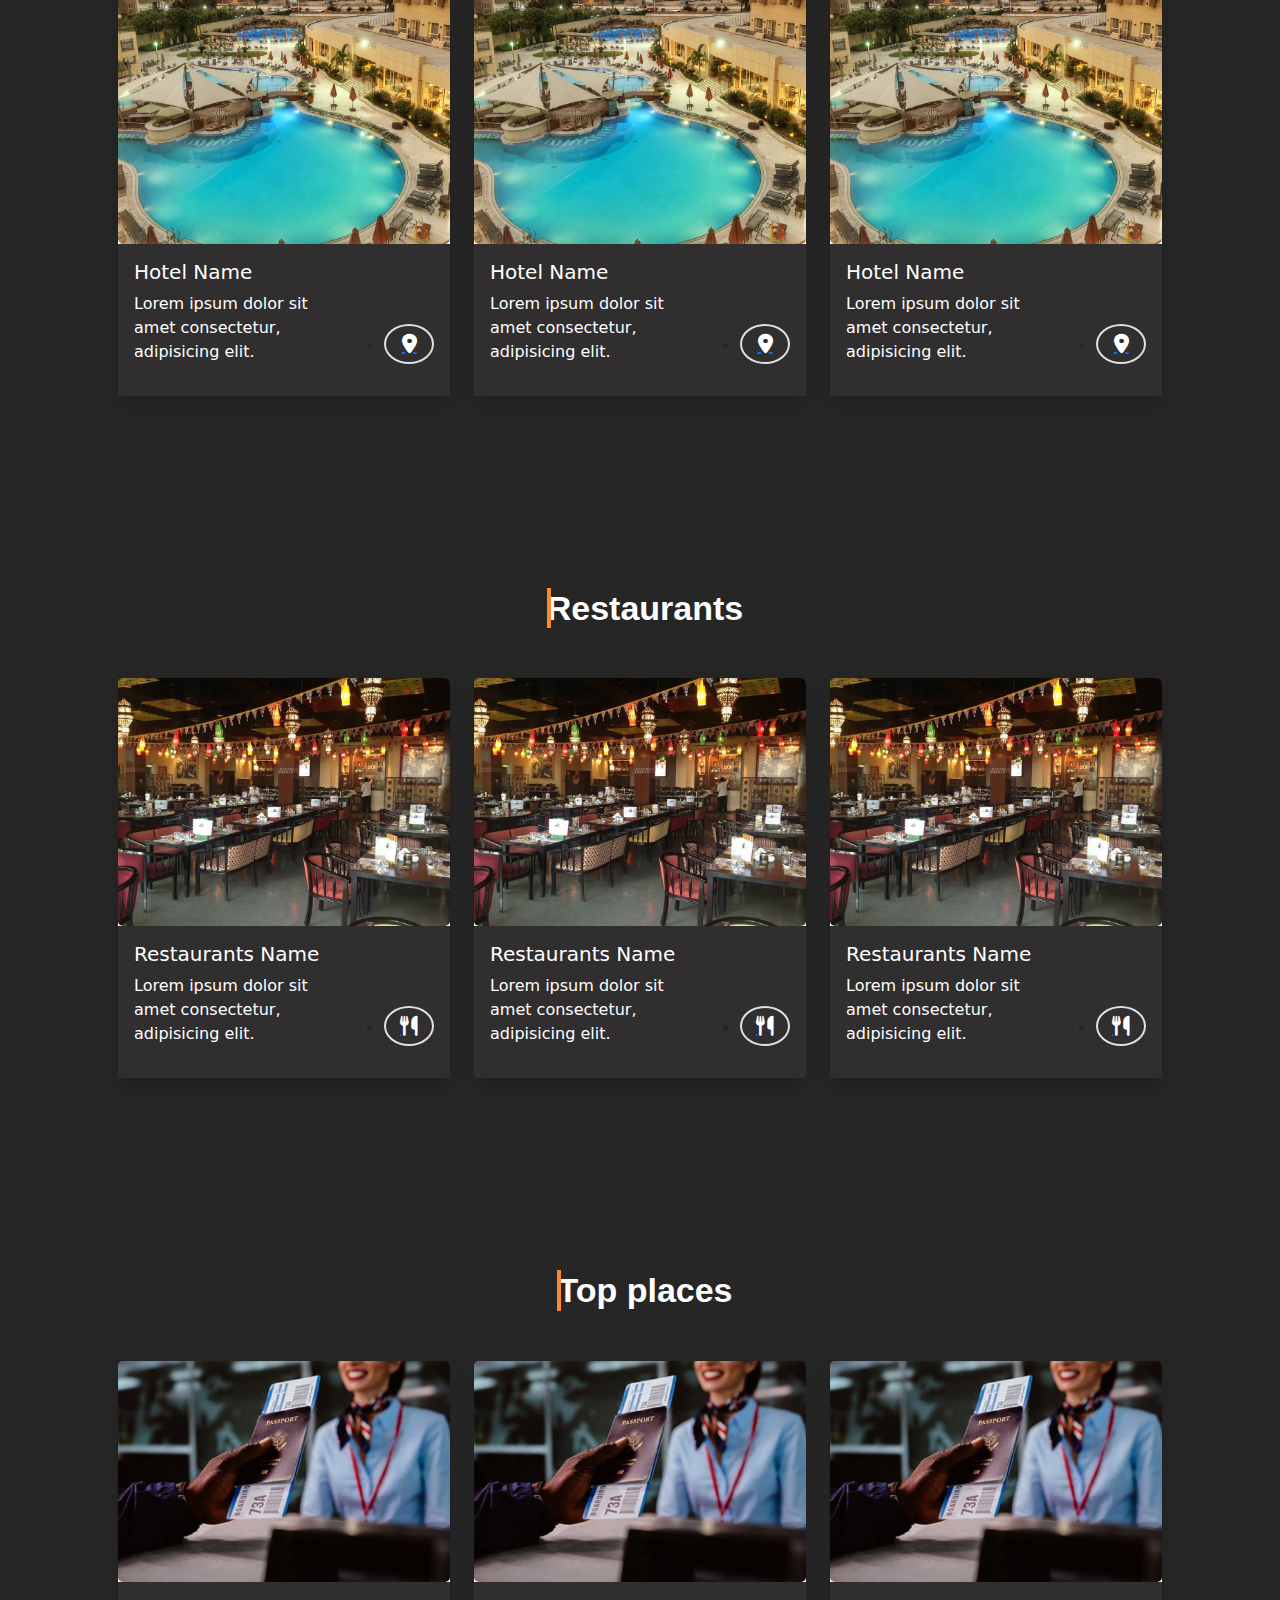
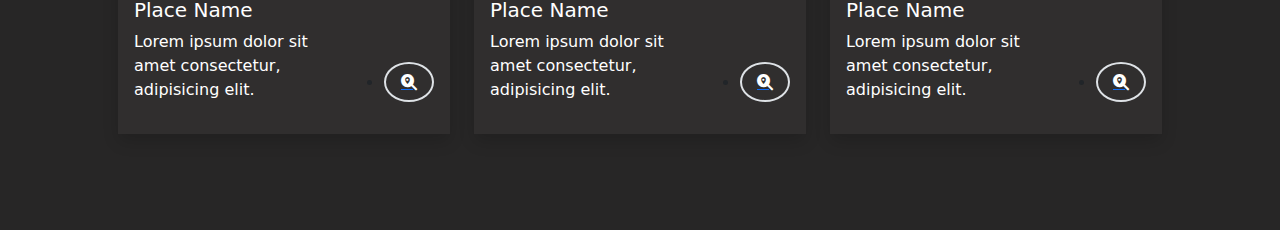
<file: EgyXplore/city.html>
<html>
    <head>
        <link rel="stylesheet" href="css/all.min.css">
        <link rel="stylesheet" href="css/bootstrap.min.css">
        <link rel="stylesheet" href="css/styel.css">

        <script src="js/bootstrap.bundle.min.js"></script>
    </head>
    <body>

  
      <nav class="navbar navbar-expand-lg  bg-Mynav">
            <div class="container-fluid">
              <a class="navbar-brand" href="#">EgyptXplore</a>
              <button class="navbar-toggler" type="button" data-bs-toggle="collapse" data-bs-target="#navbarNavDropdown" aria-controls="navbarNavDropdown" aria-expanded="false" aria-label="Toggle navigation">
                <span class="navbar-toggler-icon"></span>
              </button>

              <div class="collapse navbar-collapse" id="navbarNavDropdown">
                <ul class="navbar-nav">
                  <li class="nav-item">
                    <a class="nav-link " aria-current="page" href="#">About</a>
                  </li>
                  <li class="nav-item">
                    <a class="nav-link" href="#hotels">Hotels</a>
                  </li>
                  <li class="nav-item">
                    <a class="nav-link" href="#restaurants">Restaurants</a>
                  </li>
                   <li class="nav-item">
                    <a class="nav-link" href="#">Top places</a>
                  </li>
                 
                </ul>
              </div>
            </div>
        </nav>

       <section class="about mt-5 py-5">
        <div class="container p-5 bg-second shadow-sm">

        <div class="row">

          <div class="col-md-4">
            <div class="row">
            <div class="col-md-9">
             <div class="border">
               <div class="img">
              <img src="img/about.jpg" alt="about">
               </div>
              </div>
             </div>
           </div>
          </div>

            <div class="col-md-8">
             <h2>About The Place</h2>
             <p>Lorem ipsum dolor sit amet, consectetur adipisicing elit, sed do eiusmod tempor incididunt ut labore et dolore magna aliqua. Ut enim ad minim veniam, quis nostrud exercitation ullamco laboris nisi ut aliquip ex ea commodo consequat. Duis aute irure dolor in reprehenderit in voluptate velit esse cillum dolore eu fugiat nulla pariatur. Excepteur sint occaecat cupidatat non proident, sunt in culpa qui officia deserunt mollit anim id est laborum.</p>
             <p>Lorem ipsum dolor sit amet, consectetur adipisicing elit, sed do eiusmod tempor incididunt ut labore et dolore magna aliqua. Ut enim ad minim veniam, quis nostrud exercitation ullamco laboris nisi ut aliquip ex ea commodo consequat. Duis aute irure dolor in reprehenderit in voluptate velit esse cillum dolore eu fugiat nulla pariatur. Excepteur sint occaecat cupidatat non proident, sunt in culpa qui officia deserunt mollit anim id est laborum.</p>
             <p>Lorem ipsum dolor sit amet, consectetur adipisicing elit, sed do eiusmod tempor incididunt ut labore et dolore magna aliqua. Ut enim ad minim veniam, quis nostrud exercitation ullamco laboris nisi ut aliquip ex ea commodo consequat. Duis aute irure dolor in reprehenderit in voluptate velit esse cillum dolore eu fugiat nulla pariatur. Excepteur sint occaecat cupidatat non proident, sunt in culpa qui officia deserunt mollit anim id est laborum.</p>
            </div>

          </div>

        </div>
        </section>

        <section class="hotels py-5">
        
          <div class="container p-5">  
            <h2>Hotels</h2>
            <div class="row">

              <div class="col-md-4 col-xs-12">

                <div class="card shadow" >
                  <div class="card-img">
                    <img src="img/hotels.jpg" class="w-100" alt="...">
                  </div>
                  <div class="card-body bg-second d-flex justify-content-between align-items-end">
                    <div class="titel">
                      <h5>Hotel Name </h5>
                      <p>Lorem ipsum dolor sit amet consectetur, adipisicing elit.  </p>
                    </div> 
                    <ul>
                      <li>
                        <a href="">
                          <div class="icon border border-2 d-flex justify-content-center align-items-center">
                      <i class="fa-solid fa-location-dot fs-5"></i>
                    </div>
                        </a>
                      </li>
                    </ul>
                  </div>
                </div>

              </div>

              <div class="col-md-4 col-xs-12">

                <div class="card shadow" >
                  <div class="card-img">
                    <img src="img/hotels.jpg" class="w-100" alt="...">
                  </div>
                  <div class="card-body bg-second d-flex justify-content-between align-items-end">
                    <div class="titel">
                      <h5>Hotel Name </h5>
                      <p>Lorem ipsum dolor sit amet consectetur, adipisicing elit.  </p>
                    </div> 
                    <ul>
                      <li>
                        <a href="">
                          <div class="icon border border-2 d-flex justify-content-center align-items-center">
                      <i class="fa-solid fa-location-dot fs-5"></i>
                    </div>
                        </a>
                      </li>
                    </ul>
                  </div>
                </div>

              </div>

              <div class="col-md-4 col-xs-12">

                <div class="card shadow" >
                  <div class="card-img">
                    <img src="img/hotels.jpg" class="w-100" alt="...">
                  </div>
                  <div class="card-body bg-second d-flex justify-content-between align-items-end">
                    <div class="titel">
                      <h5>Hotel Name </h5>
                      <p>Lorem ipsum dolor sit amet consectetur, adipisicing elit.  </p>
                    </div> 
                    <ul>
                      <li>
                        <a href="">
                          <div class="icon border border-2 d-flex justify-content-center align-items-center">
                      <i class="fa-solid fa-location-dot fs-5"></i>
                    </div>
                        </a>
                      </li>
                    </ul>
                  </div>
                </div>

              </div>

              <div class="col-md-4 col-xs-12">

                <div class="card shadow" >
                  <div class="card-img">
                    <img src="img/hotels.jpg" class="w-100" alt="...">
                  </div>
                  <div class="card-body bg-second d-flex justify-content-between align-items-end">
                    <div class="titel">
                      <h5>Hotel Name </h5>
                      <p>Lorem ipsum dolor sit amet consectetur, adipisicing elit.  </p>
                    </div> 
                    <ul>
                      <li>
                        <a href="">
                          <div class="icon border border-2 d-flex justify-content-center align-items-center">
                      <i class="fa-solid fa-location-dot fs-5"></i>
                    </div>
                        </a>
                      </li>
                    </ul>
                  </div>
                </div>

              </div>

              <div class="col-md-4 col-xs-12">

                <div class="card shadow" >
                  <div class="card-img">
                    <img src="img/hotels.jpg" class="w-100" alt="...">
                  </div>
                  <div class="card-body bg-second d-flex justify-content-between align-items-end">
                    <div class="titel">
                      <h5>Hotel Name </h5>
                      <p>Lorem ipsum dolor sit amet consectetur, adipisicing elit.  </p>
                    </div> 
                    <ul>
                      <li>
                        <a href="">
                          <div class="icon border border-2 d-flex justify-content-center align-items-center">
                      <i class="fa-solid fa-location-dot fs-5"></i>
                    </div>
                        </a>
                      </li>
                    </ul>
                  </div>
                </div>

              </div>

              <div class="col-md-4 col-xs-12">

                <div class="card shadow" >
                  <div class="card-img">
                    <img src="img/hotels.jpg" class="w-100" alt="...">
                  </div>
                  <div class="card-body bg-second d-flex justify-content-between align-items-end">
                    <div class="titel">
                      <h5>Hotel Name </h5>
                      <p>Lorem ipsum dolor sit amet consectetur, adipisicing elit.  </p>
                    </div> 
                    <ul>
                      <li>
                        <a href="">
                          <div class="icon border border-2 d-flex justify-content-center align-items-center">
                      <i class="fa-solid fa-location-dot fs-5"></i>
                    </div>
                        </a>
                      </li>
                    </ul>
                    
                  </div>
                </div>

              </div>

            </div>
          </div>
        </section>

        <section class="restaurant py-5">
        
          <div class="container p-5">  
            <h2>Restaurants</h2>
            <div class="row">

              <div class="col-md-4 col-xs-12">

                <div class="card shadow" >
                  <div class="card-img">
                    <img src="img/retstaurant.jpg" class="w-100" alt="...">
                  </div>
                  <div class="card-body bg-second d-flex justify-content-between align-items-end">
                    <div class="titel">
                      <h5>Restaurants Name </h5>
                      <p>Lorem ipsum dolor sit amet consectetur, adipisicing elit.  </p>
                    </div> 
                    <ul>
                      <li>
                        <a href="">
                          <div class="icon border border-2 d-flex justify-content-center align-items-center">
                            <i class="fa-solid fa-utensils fs-5"></i>
                    </div>
                        </a>
                      </li>
                    </ul>
                  </div>
                </div>

              </div>

              <div class="col-md-4 col-xs-12">

                <div class="card shadow" >
                  <div class="card-img">
                    <img src="img/retstaurant.jpg" class="w-100" alt="...">
                  </div>
                  <div class="card-body bg-second d-flex justify-content-between align-items-end">
                    <div class="titel">
                      <h5>Restaurants Name </h5>
                      <p>Lorem ipsum dolor sit amet consectetur, adipisicing elit.  </p>
                    </div> 
                    <ul>
                      <li>
                        <a href="">
                          <div class="icon border border-2 d-flex justify-content-center align-items-center">
                            <i class="fa-solid fa-utensils fs-5"></i>
                    </div>
                        </a>
                      </li>
                    </ul>
                  </div>
                </div>

              </div>

              <div class="col-md-4 col-xs-12">

                <div class="card shadow" >
                  <div class="card-img">
                    <img src="img/retstaurant.jpg" class="w-100" alt="...">
                  </div>
                  <div class="card-body bg-second d-flex justify-content-between align-items-end">
                    <div class="titel">
                      <h5>Restaurants Name </h5>
                      <p>Lorem ipsum dolor sit amet consectetur, adipisicing elit.  </p>
                    </div> 
                    <ul>
                      <li>
                        <a href="">
                          <div class="icon border border-2 d-flex justify-content-center align-items-center">
                            <i class="fa-solid fa-utensils fs-5"></i>
                    </div>
                        </a>
                      </li>
                    </ul>
                  </div>
                </div>

              </div>
             
            
               
      

            </div>
          </div>
        </section>

        <section class="top-place py-5">
        
          <div class="container p-5">  
            <h2>Top places</h2>
            <div class="row">

              <div class="col-md-4 col-xs-12">

                <div class="card shadow" >
                  <div class="card-img">
                    <img src="img/place.jpg" class="w-100" alt="...">
                  </div>
                  <div class="card-body bg-second d-flex justify-content-between align-items-end">
                    <div class="titel">
                      <h5>Place Name </h5>
                      <p>Lorem ipsum dolor sit amet consectetur, adipisicing elit.  </p>
                    </div> 
                    <ul>
                      <li>
                        <a href="">
                          <div class="icon border border-2 d-flex justify-content-center align-items-center">
                            <i class="fa-solid fa-magnifying-glass-location"></i>
                    </div>
                        </a>
                      </li>
                    </ul>
                  </div>
                </div>

              </div>

              <div class="col-md-4 col-xs-12">

                <div class="card shadow" >
                  <div class="card-img">
                    <img src="img/place.jpg" class="w-100" alt="...">
                  </div>
                  <div class="card-body bg-second d-flex justify-content-between align-items-end">
                    <div class="titel">
                      <h5>Place Name </h5>
                      <p>Lorem ipsum dolor sit amet consectetur, adipisicing elit.  </p>
                    </div> 
                    <ul>
                      <li>
                        <a href="">
                          <div class="icon border border-2 d-flex justify-content-center align-items-center">
                            <i class="fa-solid fa-magnifying-glass-location"></i>
                    </div>
                        </a>
                      </li>
                    </ul>
                  </div>
                </div>

              </div>

              <div class="col-md-4 col-xs-12">

                <div class="card shadow" >
                  <div class="card-img">
                    <img src="img/place.jpg" class="w-100" alt="...">
                  </div>
                  <div class="card-body bg-second d-flex justify-content-between align-items-end">
                    <div class="titel">
                      <h5>Place Name </h5>
                      <p>Lorem ipsum dolor sit amet consectetur, adipisicing elit.  </p>
                    </div> 
                    <ul>
                      <li>
                        <a href="">
                          <div class="icon border border-2 d-flex justify-content-center align-items-center">
                            <i class="fa-solid fa-magnifying-glass-location"></i>
                    </div>
                        </a>
                      </li>
                    </ul>
                  </div>
                </div>

              </div>

           
             
            
               
      

            </div>
          </div>

        </section>





    </body>
</html>
</file>
<file: style3.css>
body{
  background-color: rgb(42, 41, 41);
 
}



.div1{
    font-family: "Protest Revolution", sans-serif;
  font-weight: 400;
  font-style: normal;
  font-size: larger;
}



div.gallery {
  margin: 5px;
  
  float: left;
  width: 180px;
}



div.gallery img {
  width: 100%;
  height: 200px;
}

div.desc {
  padding: 15px;
  text-align: center;
}





flex-container {
  display: flex;
  justify-content: space-around; /* Distribute div elements evenly with margins */
  
}
.div3{
  background-color: rgb(24, 24, 77);
  border-radius: 5px;
  color: white;
  border: none;
  
}



.div3:hover{
  background-color: rgba(0, 0, 0, 0);
  color: white;
  border: 1px solid rgb(17, 17, 44) ;
}
</file>
<file: style.css>
html, body, div, span, applet, object, iframe, h1, h2, h3, h4, h5, h6, p, blockquote, pre, a, abbr, acronym, address, big, cite, code, del, dfn, em, img, ins, kbd, q, s, samp, small, strike, strong, sub, sup, tt, var, b, u, i, dl, dt, dd, ol, nav ul, nav li, fieldset, form, label, legend, table, caption, tbody, tfoot, thead, tr, th, td, article, aside, canvas, details, embed, figure, figcaption, footer, header, hgroup, menu, nav, output, ruby, section, summary, time, mark, audio, video {
    margin: 0;
    padding: 0;
    border: 0;
    font-size: 100%;
    font: inherit;
    vertical-align: baseline;
  }
  
  article, aside, details, figcaption, figure, footer, header, hgroup, menu, nav, section {
    display: block;
  }
  
  ol, ul {
    list-style: none;
    margin: 0px;
    padding: 0px;
  }
  
  blockquote, q {
    quotes: none;
  }
  
  blockquote:before, blockquote:after, q:before, q:after {
    content: '';
    content: none;
  }
  
  table {
    border-collapse: collapse;
    border-spacing: 0;
  }
  
  /*-- start editing from here --*/
  a {
    text-decoration: none;
  }
  
  .txt-rt {
    text-align: right;
  }
  
  /* text align right */
  .txt-lt {
    text-align: left;
  }
  
  /* text align left */
  .txt-center {
    text-align: center;
  }
  
  /* text align center */
  .float-rt {
    float: right;
  }
  
  /* float right */
  .float-lt {
    float: left;
  }
  
  /* float left */
  .clear {
    clear: both;
  }
  
  /* clear float */
  .pos-relative {
    position: relative;
  }
  
  /* Position Relative */
  .pos-absolute {
    position: absolute;
  }
  
  /* Position Absolute */
  .vertical-base {
    vertical-align: baseline;
  }
  
  /* vertical align baseline */
  .vertical-top {
    vertical-align: top;
  }
  
  /* vertical align top */
  nav.vertical ul li {
    display: block;
  }
  
  /* vertical menu */
  nav.horizontal ul li {
    display: inline-block;
  }
  
  /* horizontal menu */
  img {
    max-width: 100%;
  }
  
  /*-- end reset --*/
  body {
    background: #76b852;
    /* fallback for old browsers */
    background: -webkit-linear-gradient(to top, #76b852, #8DC26F);
    background: -moz-linear-gradient(to top, #76b852, #8DC26F);
    background: -o-linear-gradient(to top, #76b852, #8DC26F);
    background: linear-gradient(to top, #76b852, #8DC26F);
    background-size: cover;
    background-attachment: fixed;
    font-family: 'Roboto', sans-serif;
  }
  
  h1 {
    font-size: 3em;
    text-align: center;
    color: #fff;
    font-weight: 100;
    text-transform: capitalize;
    letter-spacing: 4px;
    font-family: 'Roboto', sans-serif;
  }
  
  /*-- main --*/
  .main-w3layouts {
    padding: 3em 0 1em;
  }
  
  .main-agileinfo {
    width: 35%;
    margin: 3em auto;
    background: rgba(0, 0, 0, 0.18);
    background-size: cover;
  }
  
  .agileits-top {
    padding: 3em;
  }
  
  input[type="text"], input[type="email"], input[type="password"] {
    font-size: 0.9em;
    color: #fff;
    font-weight: 100;
    width: 94.5%;
    display: block;
    border: none;
    padding: 0.8em;
    border: solid 1px rgba(255, 255, 255, 0.37);
    -webkit-transition: all 0.3s cubic-bezier(0.64, 0.09, 0.08, 1);
    transition: all 0.3s cubic-bezier(0.64, 0.09, 0.08, 1);
    background: -webkit-linear-gradient(top, rgba(255, 255, 255, 0) 96%, #fff 4%);
    background: linear-gradient(to bottom, rgba(255, 255, 255, 0) 96%, #fff 4%);
    background-position: -800px 0;
    background-size: 100%;
    background-repeat: no-repeat;
    color: #fff;
    font-family: 'Roboto', sans-serif;
  }
  
  input.email, input.text.w3lpass {
    margin: 2em 0;
  }
  
  .text:focus, .text:valid {
    box-shadow: none;
    outline: none;
    background-position: 0 0;
  }
  
 
  
  ::-webkit-input-placeholder {
    color: #fff;
    font-weight: 100;
  }
  
  :-moz-placeholder {
    /* Firefox 18- */
    color: #fff;
  }
  
  ::-moz-placeholder {
    /* Firefox 19+ */
    color: #fff;
  }
  
  :-ms-input-placeholder {
    color: #fff;
  }
  
  .div2 {
    font-size: .9em;
    color: #fff;
    background: #76b852;
    outline: none;
    border: 1px solid #76b852;
    cursor: pointer;
    padding: 0.9em;
    -webkit-appearance: none;
    width: 100%;
    margin: 2em 0;
    letter-spacing: 4px;
  }
  
  .div2:hover {
    -webkit-transition: .5s all;
    -moz-transition: .5s all;
    -o-transition: .5s all;
    -ms-transition: .5s all;
    transition: .5s all;
    background: #8DC26F;
  }
  
  .agileits-top p {
    font-size: 1em;
    color: #fff;
    text-align: center;
    letter-spacing: 1px;
    font-weight: 300;
  }
  
  .agileits-top p a {
    color: #fff;
    -webkit-transition: .5s all;
    -moz-transition: .5s all;
    transition: .5s all;
    font-weight: 400;
  }
  
  .agileits-top p a:hover {
    color: #76b852;
  }
  
  /*-- //main --*/
  /*-- checkbox --*/
  .wthree-text label {
    font-size: 0.9em;
    color: #fff;
    font-weight: 200;
    cursor: pointer;
    position: relative;
  }
  
  input.checkbox {
    background: #8DC26F;
    cursor: pointer;
    width: 1.2em;
    height: 1.2em;
  }
  
  input.checkbox:before {
    content: "";
    position: absolute;
    width: 1.2em;
    height: 1.2em;
    background: inherit;
    cursor: pointer;
  }
  
  input.checkbox:after {
    content: "";
    position: absolute;
    top: 0px;
    left: 0;
    z-index: 1;
    width: 1.2em;
    height: 1.2em;
    border: 1px solid #fff;
    -webkit-transition: .4s ease-in-out;
    -moz-transition: .4s ease-in-out;
    -o-transition: .4s ease-in-out;
    transition: .4s ease-in-out;
  }
  
  input.checkbox:checked:after {
    -webkit-transform: rotate(-45deg);
    -moz-transform: rotate(-45deg);
    -o-transform: rotate(-45deg);
    -ms-transform: rotate(-45deg);
    transform: rotate(-45deg);
    height: .5rem;
    border-color: #fff;
    border-top-color: transparent;
    border-right-color: transparent;
  }
  
  .anim input.checkbox:checked:after {
    -webkit-transform: rotate(-45deg);
    -moz-transform: rotate(-45deg);
    -o-transform: rotate(-45deg);
    -ms-transform: rotate(-45deg);
    transform: rotate(-45deg);
    height: .5rem;
    border-color: transparent;
    border-right-color: transparent;
    animation: .4s rippling .4s ease;
    animation-fill-mode: forwards;
  }
  
  @keyframes rippling {
    50% {
      border-left-color: #fff;
    }
  
    100% {
      border-bottom-color: #fff;
      border-left-color: #fff;
    }
  }
  
  /*-- //checkbox --*/
  /*-- copyright --*/
  .colorlibcopy-agile {
    margin: 2em 0 1em;
    text-align: center;
  }
  
  .colorlibcopy-agile p {
    font-size: .9em;
    color: #fff;
    line-height: 1.8em;
    letter-spacing: 1px;
    font-weight: 100;
  }
  
  .colorlibcopy-agile p a {
    color: #fff;
    transition: 0.5s all;
    -webkit-transition: 0.5s all;
    -moz-transition: 0.5s all;
    -o-transition: 0.5s all;
    -ms-transition: 0.5s all;
  }
  
  .colorlibcopy-agile p a:hover {
    color: #000;
  }
  
  /*-- //copyright --*/
  .wrapper {
    position: relative;
    overflow: hidden;
  }
  
  .colorlib-bubbles {
    position: absolute;
    top: 0;
    left: 0;
    width: 100%;
    height: 100%;
    z-index: -1;
  }
  
  .colorlib-bubbles li {
    position: absolute;
    list-style: none;
    display: block;
    width: 40px;
    height: 40px;
    background-color: rgba(255, 255, 255, 0.15);
    bottom: -160px;
    -webkit-animation: square 20s infinite;
    -moz-animation: square 250s infinite;
    -o-animation: square 20s infinite;
    -ms-animation: square 20s infinite;
    animation: square 20s infinite;
    -webkit-transition-timing-function: linear;
    -moz-transition-timing-function: linear;
    -o-transition-timing-function: linear;
    -ms-transition-timing-function: linear;
    transition-timing-function: linear;
    -webkit-border-radius: 50%;
    -moz-border-radius: 50%;
    -o-border-radius: 50%;
    -ms-border-radius: 50%;
    border-radius: 50%;
  }
  
  .colorlib-bubbles li:nth-child(1) {
    left: 10%;
  }
  
  .colorlib-bubbles li:nth-child(2) {
    left: 20%;
    width: 80px;
    height: 80px;
    -webkit-animation-delay: 2s;
    -moz-animation-delay: 2s;
    -o-animation-delay: 2s;
    -ms-animation-delay: 2s;
    animation-delay: 2s;
    -webkit-animation-duration: 17s;
    -moz-animation-duration: 17s;
    -o-animation-duration: 17s;
    animation-duration: 17s;
  }
  
  .colorlib-bubbles li:nth-child(3) {
    left: 25%;
    -webkit-animation-delay: 4s;
    -moz-animation-delay: 4s;
    -o-animation-delay: 4s;
    -ms-animation-delay: 4s;
    animation-delay: 4s;
  }
  
  .colorlib-bubbles li:nth-child(4) {
    left: 40%;
    width: 60px;
    height: 60px;
    -webkit-animation-duration: 22s;
    -moz-animation-duration: 22s;
    -o-animation-duration: 22s;
    -ms-animation-duration: 22s;
    animation-duration: 22s;
    background-color: rgba(255, 255, 255, 0.25);
  }
  
  .colorlib-bubbles li:nth-child(5) {
    left: 70%;
  }
  
  .colorlib-bubbles li:nth-child(6) {
    left: 80%;
    width: 120px;
    height: 120px;
    -webkit-animation-delay: 3s;
    -moz-animation-delay: 3s;
    -o-animation-delay: 3s;
    -ms-animation-delay: 3s;
    animation-delay: 3s;
    background-color: rgba(255, 255, 255, 0.2);
  }
  
  .colorlib-bubbles li:nth-child(7) {
    left: 32%;
    width: 160px;
    height: 160px;
    -webkit-animation-delay: 7s;
    -moz-animation-delay: 7s;
    -o-animation-delay: 7s;
    -ms-animation-delay: 7s;
    animation-delay: 7s;
  }
  
  .colorlib-bubbles li:nth-child(8) {
    left: 55%;
    width: 20px;
    height: 20px;
    -webkit-animation-delay: 15s;
    -moz-animation-delay: 15s;
    animation-delay: 15s;
    -webkit-animation-duration: 40s;
    -moz-animation-duration: 40s;
    animation-duration: 40s;
  }
  
  .colorlib-bubbles li:nth-child(9) {
    left: 25%;
    width: 10px;
    height: 10px;
    -webkit-animation-delay: 2s;
    animation-delay: 2s;
    -webkit-animation-duration: 40s;
    animation-duration: 40s;
    background-color: rgba(255, 255, 255, 0.3);
  }
  
  .colorlib-bubbles li:nth-child(10) {
    left: 90%;
    width: 160px;
    height: 160px;
    -webkit-animation-delay: 11s;
    animation-delay: 11s;
  }
  
  @-webkit-keyframes square {
    0% {
      -webkit-transform: translateY(0);
      -moz-transform: translateY(0);
      -o-transform: translateY(0);
      -ms-transform: translateY(0);
      transform: translateY(0);
    }
  
    100% {
      -webkit-transform: translateY(-700px) rotate(600deg);
      -moz-transform: translateY(-700px) rotate(600deg);
      -o-transform: translateY(-700px) rotate(600deg);
      -ms-transform: translateY(-700px) rotate(600deg);
      transform: translateY(-700px) rotate(600deg);
    }
  }
  
  @keyframes square {
    0% {
      -webkit-transform: translateY(0);
      -moz-transform: translateY(0);
      -o-transform: translateY(0);
      -ms-transform: translateY(0);
      transform: translateY(0);
    }
  
    100% {
      -webkit-transform: translateY(-700px) rotate(600deg);
      -moz-transform: translateY(-700px) rotate(600deg);
      -o-transform: translateY(-700px) rotate(600deg);
      -ms-transform: translateY(-700px) rotate(600deg);
      transform: translateY(-700px) rotate(600deg);
    }
  }
  
  /*-- responsive-design --*/
  @media(max-width:1440px) {
    input[type="text"], input[type="email"], input[type="password"] {
      width: 94%;
    }
  }
  
  @media(max-width:1366px) {
    h1 {
      font-size: 2.6em;
    }
  
    .agileits-top {
      padding: 2.5em;
    }
  
    .main-agileinfo {
      margin: 2em auto;
    }
  
    .main-agileinfo {
      width: 36%;
    }
  }
  
  @media(max-width:1280px) {
    .main-agileinfo {
      width: 40%;
    }
  }
  
  @media(max-width:1080px) {
    .main-agileinfo {
      width: 46%;
    }
  }
  
  @media(max-width:1024px) {
    .main-agileinfo {
      width: 49%;
    }
  }
  
  @media(max-width:991px) {
    h1 {
      font-size: 2.4em;
    }
  
    .main-w3layouts {
      padding: 2em 0 1em;
    }
  }
  
  @media(max-width:900px) {
    .main-agileinfo {
      width: 58%;
    }
  
    input[type="text"], input[type="email"], input[type="password"] {
      width: 93%;
    }
  }
  
  @media(max-width:800px) {
    h1 {
      font-size: 2.2em;
    }
  }
  
  @media(max-width:736px) {
    .main-agileinfo {
      width: 62%;
    }
  }
  
  @media(max-width:667px) {
    .main-agileinfo {
      width: 67%;
    }
  }
  
  @media(max-width:600px) {
    .agileits-top {
      padding: 2.2em;
    }
  
    input.email, input.text.w3lpass {
      margin: 1.5em 0;
    }
  
    input[type="submit"] {
      margin: 2em 0;
    }
  
    h1 {
      font-size: 2em;
      letter-spacing: 3px;
    }
  }
  
  @media(max-width:568px) {
    .main-agileinfo {
      width: 75%;
    }
  
    .colorlibcopy-agile p {
      padding: 0 2em;
    }
  }
  
  @media(max-width:480px) {
    h1 {
      font-size: 1.8em;
      letter-spacing: 3px;
    }
  
    .agileits-top {
      padding: 1.8em;
    }
  
    input[type="text"], input[type="email"], input[type="password"] {
      width: 91%;
    }
  
    .agileits-top p {
      font-size: 0.9em;
    }
  }
  
  @media(max-width:414px) {
    h1 {
      font-size: 1.8em;
      letter-spacing: 2px;
    }
  
    .main-agileinfo {
      width: 85%;
      margin: 1.5em auto;
    }
  
    .text:focus, .text:valid {
      background-position: 0 0px;
    }
  
    .wthree-text ul li, .wthree-text ul li:nth-child(2) {
      display: block;
      float: none;
    }
  
    .wthree-text ul li:nth-child(2) {
      margin-top: 1.5em;
    }
  
    input[type="submit"] {
      margin: 2em 0 1.5em;
      letter-spacing: 3px;
    }
  
    input[type="submit"] {
      margin: 2em 0 1.5em;
    }
  
    .colorlibcopy-agile {
      margin: 1em 0 1em;
    }
  }
  
  @media(max-width:384px) {
    .main-agileinfo {
      width: 88%;
    }
  
    .colorlibcopy-agile p {
      padding: 0 1em;
    }
  }
  
  @media(max-width:375px) {
    .agileits-top p {
      letter-spacing: 0px;
    }
  }
  
  @media(max-width:320px) {
    .main-w3layouts {
      padding: 1.5em 0 0;
    }
  
    .agileits-top {
      padding: 1.2em;
    }
  
    .colorlibcopy-agile {
      margin: 0 0 1em;
    }
  
    input[type="text"], input[type="email"], input[type="password"] {
      width: 89.5%;
      font-size: 0.85em;
    }
  
    h1 {
      font-size: 1.7em;
      letter-spacing: 0px;
    }
  
    .main-agileinfo {
      width: 92%;
      margin: 1em auto;
    }
  
    .text:focus, .text:valid {
      background-position: 0 0px;
    }
  
    input[type="submit"] {
      margin: 1.5em 0;
      padding: 0.8em;
      font-size: .85em;
    }
  
    .colorlibcopy-agile p {
      font-size: .85em;
    }
  
    .wthree-text label {
      font-size: 0.85em;
    }
  
    .main-w3layouts {
      padding: 1em 0 0;
    }
  }
</file>
<file: EgyXplore/css/styel.css>
body{
    background-color: #272626;
}
.bg-second{
    background-color: #302e2e
}

.bg-Mynav{
    background-color: #ff9514e6;
    position: fixed;
    left: 0;
    top: 0;
    right: 0;
    z-index: 999;
}



.about .border {
    border-radius: 10px;
}
.about .border .img {
    position:relative ;
    top: 30px;
    left: 20px;
    overflow: hidden;
}
.about .border .img img {
    width: 100%;
    border-radius: 10px;
}
.about h2{
    position: relative;
    padding-left:  10px;
    margin-bottom: 10px;
    font-size: 34px;
    font-family:sans-serif;
    color:#ffffff;
    font-weight: 600;
}
.about  h2::before{
    content:' ';
    position: absolute;
    width: 4px;
    height: 100%;
    left: 0;
    background-color: #ff8730;
}
.about  p{
    font-size: 16px;
    font-family: sans-serif;
    font: weight 400px;
    color: #ffffff;
    margin-bottom: 30px;
    padding-bottom: 20px;
}
 


.card{
    border: 0px;
    margin-top:40px;
}
.card h5{
    color: #ffffff;
}
.card p{
    color: #ffffff;
}
.icon{
    width: 3.125rem;
    height: 2.5rem;
    border-radius: 50%;
    color: white;
}
.card:hover img{
    transform: scale(1.5,1.5);
}
.card img{
    transition: transform 2s ease-in-out;
}
.card-img{
    overflow: hidden;
}
.hotels h2{
    position: relative;
    padding-left:  10px;
    margin-bottom: 10px;
    font-size: 34px;
    font-family:sans-serif;
    color:#ffffff;
    font-weight: 600;
    text-align: center;
}
.hotels  h2::before{
    content:' ';
    position: absolute;
    width: 4px;
    height: 100%;
    background-color: #ff8730;
    margin:auto;
}



.restaurant h2{
    position: relative;
    padding-left:  10px;
    margin-bottom: 10px;
    font-size: 34px;
    font-family:sans-serif;
    color:#ffffff;
    font-weight: 600;
    text-align: center;
}
.restaurant  h2::before{
    content:' ';
    position: absolute;
    width: 4px;
    height: 100%;
    background-color: #ff8730;
    margin:auto;
}


.top-place h2{
    position: relative;
    padding-left:  10px;
    margin-bottom: 10px;
    font-size: 34px;
    font-family:sans-serif;
    color:#ffffff;
    font-weight: 600;
    text-align: center;
}
.top-place  h2::before{
    content:' ';
    position: absolute;
    width: 4px;
    height: 100%;
    background-color: #ff8730;
    margin:auto;
}
</file>
